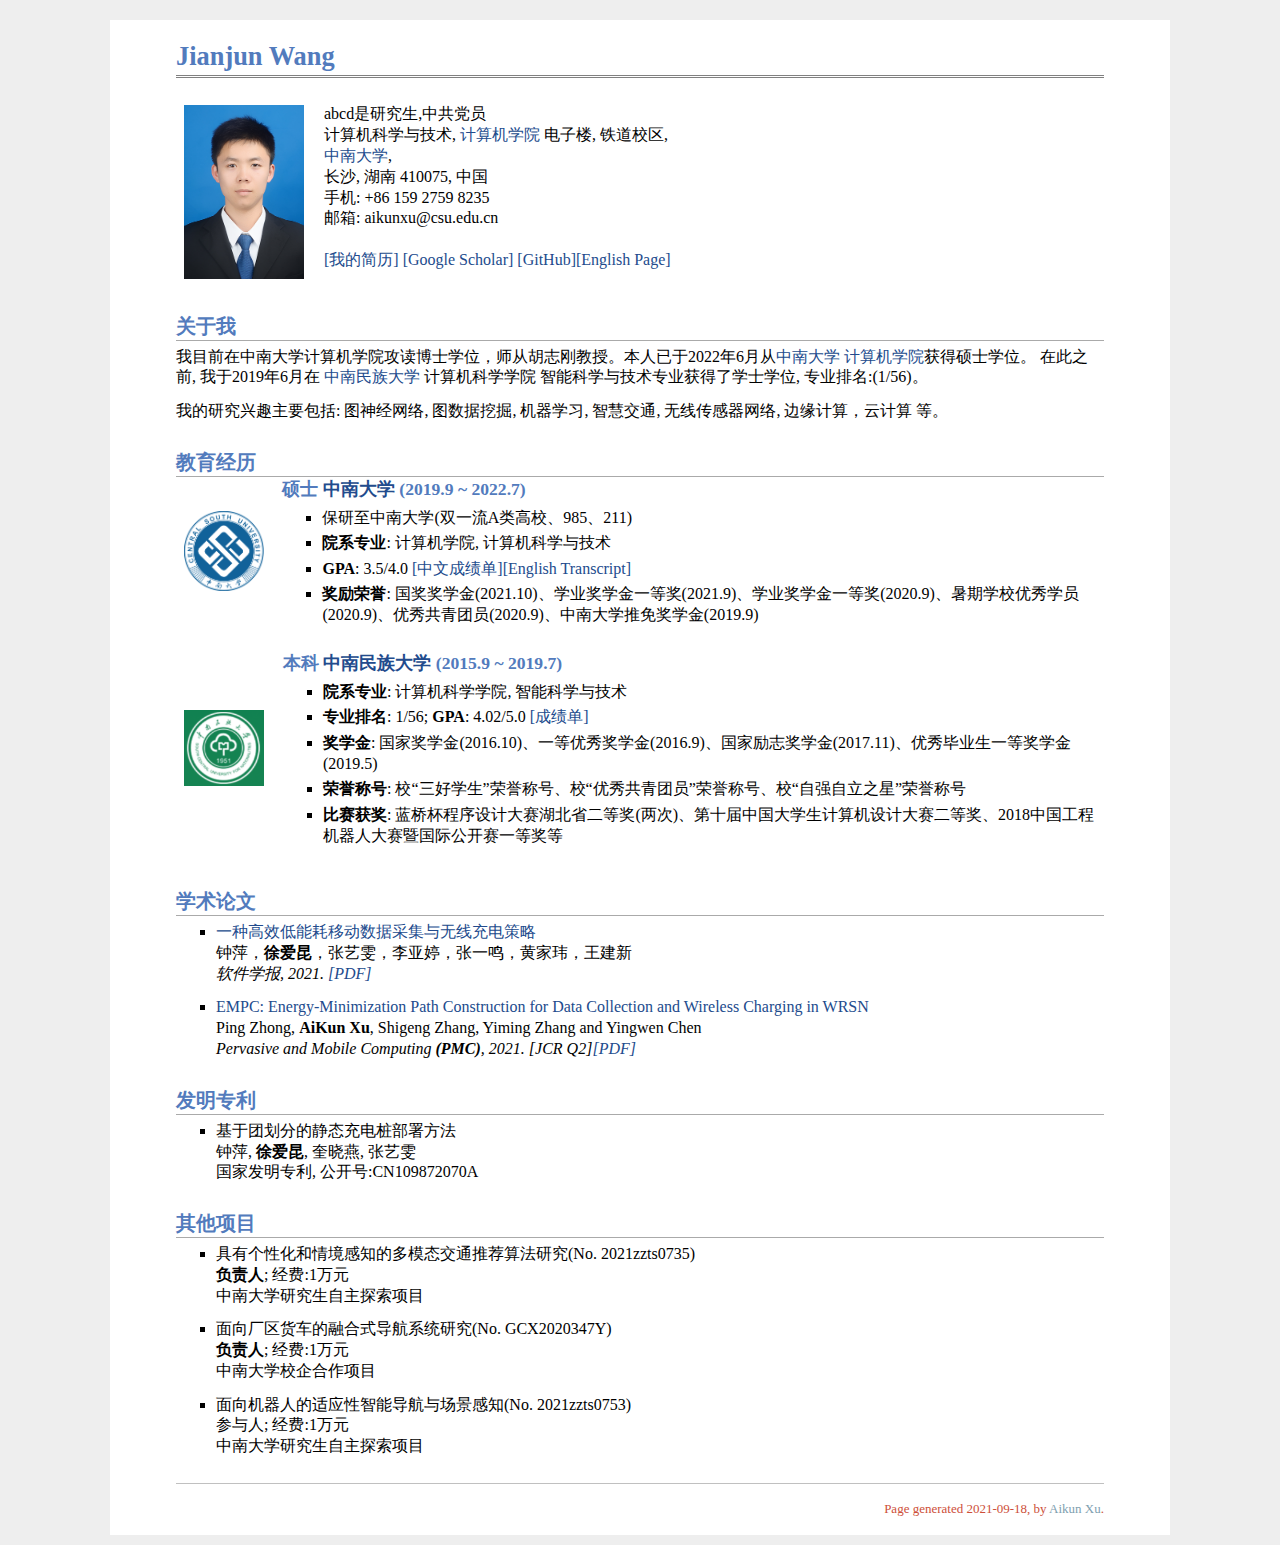
<file: index.html>
<!DOCTYPE html PUBLIC "-//W3C//DTD XHTML 1.1//EN"
  "http://www.w3.org/TR/xhtml11/DTD/xhtml11.dtd">
<html xmlns="http://www.w3.org/1999/xhtml" xml:lang="en">
<head>
  <meta name="generator" content="jemdoc, see http://jemdoc.jaboc.net/" />
  <meta http-equiv="Content-Type" content="text/html;charset=utf-8" />
  <link rel="stylesheet" href="jemdoc.css" type="text/css" />
  <title>Jianjun Wang</title>
</head>
  
<body>
  <div id="layout-content">
    <div id="toptitle">
      <h1>Jianjun Wang</h1>
    </div>
    <table class="imgtable">
      <tr>
        <td>
          <a href="https://csquqin.github.io/"><img src="picture/Aikun_Xu.jpg" alt="alt text" width="120px" /></a>&nbsp;
        </td>
        <td align="left">
          <p>
            abcd是研究生,中共党员<br />
            计算机科学与技术, <a href="https://cse.csu.edu.cn/">计算机学院</a> 电子楼, 铁道校区, <br />
            <a href="http://www.csu.edu.cn/">中南大学</a>, <br />
            长沙, 湖南 410075, 中国 <br />
            手机: +86 159 2759 8235  <br />
            邮箱: aikunxu@csu.edu.cn <br /><br />
            <a href="pdf/Aikun_Xu_CV.pdf">[我的简历]</a>
            <a href="https://scholar.google.com/citations?user=-dqI968AAAAJ&hl=zh-CN">[Google Scholar]</a> 
            <a href="https://github.com/xuaikun">[GitHub]<a href="EnHome.html">[English Page]</a>
          </p>
        </td>
      </tr>
    </table>
    <h2>关于我</h2>
    <p>我目前在中南大学计算机学院攻读博士学位，师从胡志刚教授。本人已于2022年6月从<a href="http://www.csu.edu.cn/">中南大学</a> <a href="https://cse.csu.edu.cn/">计算机学院</a>获得硕士学位。
在此之前, 我于2019年6月在 <a href="https://www.scuec.edu.cn/">中南民族大学</a> 计算机科学学院 智能科学与技术专业获得了学士学位, 专业排名:(1/56)。</p>
    <p>我的研究兴趣主要包括: 图神经网络, 图数据挖掘, 机器学习, 智慧交通, 无线传感器网络, 边缘计算，云计算 等。</p>
    <h2>教育经历</h2>
    <table class="imgtable">
      <tr>
        <td>
          <a href="https://www.csu.edu.cn/"><img src="picture/csu_logo.png" alt="中南大学" width="80px" /></a>&nbsp;
        </td>
        <td align="left">
          <h3>硕士 <a href="https://www.csu.edu.cn/">中南大学</a> (2019.9 ~ 2022.7)</h3>
          <ul>
            <li>
              <p>保研至中南大学(双一流A类高校、985、211)</p>
            </li>
            <li>
              <p>
                <b>院系专业</b>: 计算机学院, 计算机科学与技术
              </p>
            </li>
            <li>
              <p>
                <b>GPA</b>: 3.5/4.0  <a href="pdf/transcript_csu_ch.pdf">[中文成绩单]</a><a href="pdf/transcript_csu_en.pdf">[English Transcript]</a>
              </p>
            </li>
            <li>
              <p>
                <b>奖励荣誉</b>: 国奖奖学金(2021.10)、学业奖学金一等奖(2021.9)、学业奖学金一等奖(2020.9)、暑期学校优秀学员(2020.9)、优秀共青团员(2020.9)、中南大学推免奖学金(2019.9) <br />
              </p>
            </li>
          </ul>
        </td>
      </tr>
    </table>
    
    <table class="imgtable">
      <tr>
        <td>
          <a href="https://www.scuec.edu.cn/"><img src="picture/scuec.jpg" alt="中南民族大学" width="80px" /></a>&nbsp;
        </td>
        <td align="left">
          <h3>本科 <a href="https://www.scuec.edu.cn/">中南民族大学</a> (2015.9 ~ 2019.7)</h3>
          <ul>
            <li>
              <p>
                <b>院系专业</b>: 计算机科学学院, 智能科学与技术
              </p>
            </li>
            <li>
              <p>
                <b>专业排名</b>: 1/56; <b>GPA</b>: 4.02/5.0 <a href="pdf/transcript_scuec.jpg">[成绩单]</a>
              </p>
            </li>
            <li>
              <p>
                <b>奖学金</b>: 国家奖学金(2016.10)、一等优秀奖学金(2016.9)、国家励志奖学金(2017.11)、优秀毕业生一等奖学金(2019.5) <br />
              </p>
            </li>
            <li>
              <p>
                <b>荣誉称号</b>: 校“三好学生”荣誉称号、校“优秀共青团员”荣誉称号、校“自强自立之星”荣誉称号 <br />
              </p>
            </li>
            <li>
              <p>
                <b>比赛获奖</b>: 蓝桥杯程序设计大赛湖北省二等奖(两次)、第十届中国大学生计算机设计大赛二等奖、2018中国工程机器人大赛暨国际公开赛一等奖等
              </p>
            </li>
          </ul>
        </td>
      </tr>
    </table>
    
    <h2>学术论文</h2>
    <ul>
      <li>
        <p>
          <a href="http://jos.org.cn/jos/article/abstract/5975?st=search">一种高效低能耗移动数据采集与无线充电策略</a> <br />
          钟萍，<b>徐爱昆</b>，张艺雯，李亚婷，张一鸣，黄家玮，王建新 <br />
          <i>软件学报, 2021. <a href="pdf/JOS.pdf">[PDF]</a></i>
        </p>
      </li>
    </ul>
    <ul>
      <li>
        <p>
          <a href="https://www.sciencedirect.com/science/article/abs/pii/S1574119221000560">EMPC: Energy-Minimization Path Construction for Data Collection and Wireless Charging in WRSN</a> <br />
Ping Zhong, <b>AiKun Xu</b>, Shigeng Zhang, Yiming Zhang and Yingwen Chen <br />
          <i>Pervasive and Mobile Computing <b>(PMC)</b>, 2021. [JCR Q2]<a href="pdf/PMC.pdf">[PDF]</a></i>
        </p>
      </li>
    </ul>
   
    
    <h2>发明专利</h2>
    <ul>
      <li>
        <p>
          基于团划分的静态充电桩部署方法 <br />
          钟萍, <b>徐爱昆</b>, 奎晓燕, 张艺雯<br />
          国家发明专利, 公开号:CN109872070A
        </p>
      </li>
    </ul>
    
    <h2>其他项目</h2>
    <ul>
      <li>
        <p>具有个性化和情境感知的多模态交通推荐算法研究(No. 2021zzts0735) <br />
          <b>负责人</b>;  经费:1万元 <br />
          中南大学研究生自主探索项目 <br />
        </p>
      </li>
    </ul>
    <ul>
      <li>
        <p>
          面向厂区货车的融合式导航系统研究(No. GCX2020347Y) <br />
          <b>负责人</b>;  经费:1万元 <br />
          中南大学校企合作项目 <br />
        </p>
      </li>
    </ul>
    <ul>
      <li>
        <p>面向机器人的适应性智能导航与场景感知(No. 2021zzts0753) <br />
          参与人;  经费:1万元 <br />
          中南大学研究生自主探索项目 <br />
        </p>
      </li>
    </ul>
    <div id="footer">
      <div id="footer-text">
        <br>Page generated 2021-09-18, by <a href="https://xuaikun.github.io/">Aikun Xu</a>.
      </div>
    </div>
  </div>
  </body>
</html>
</file>
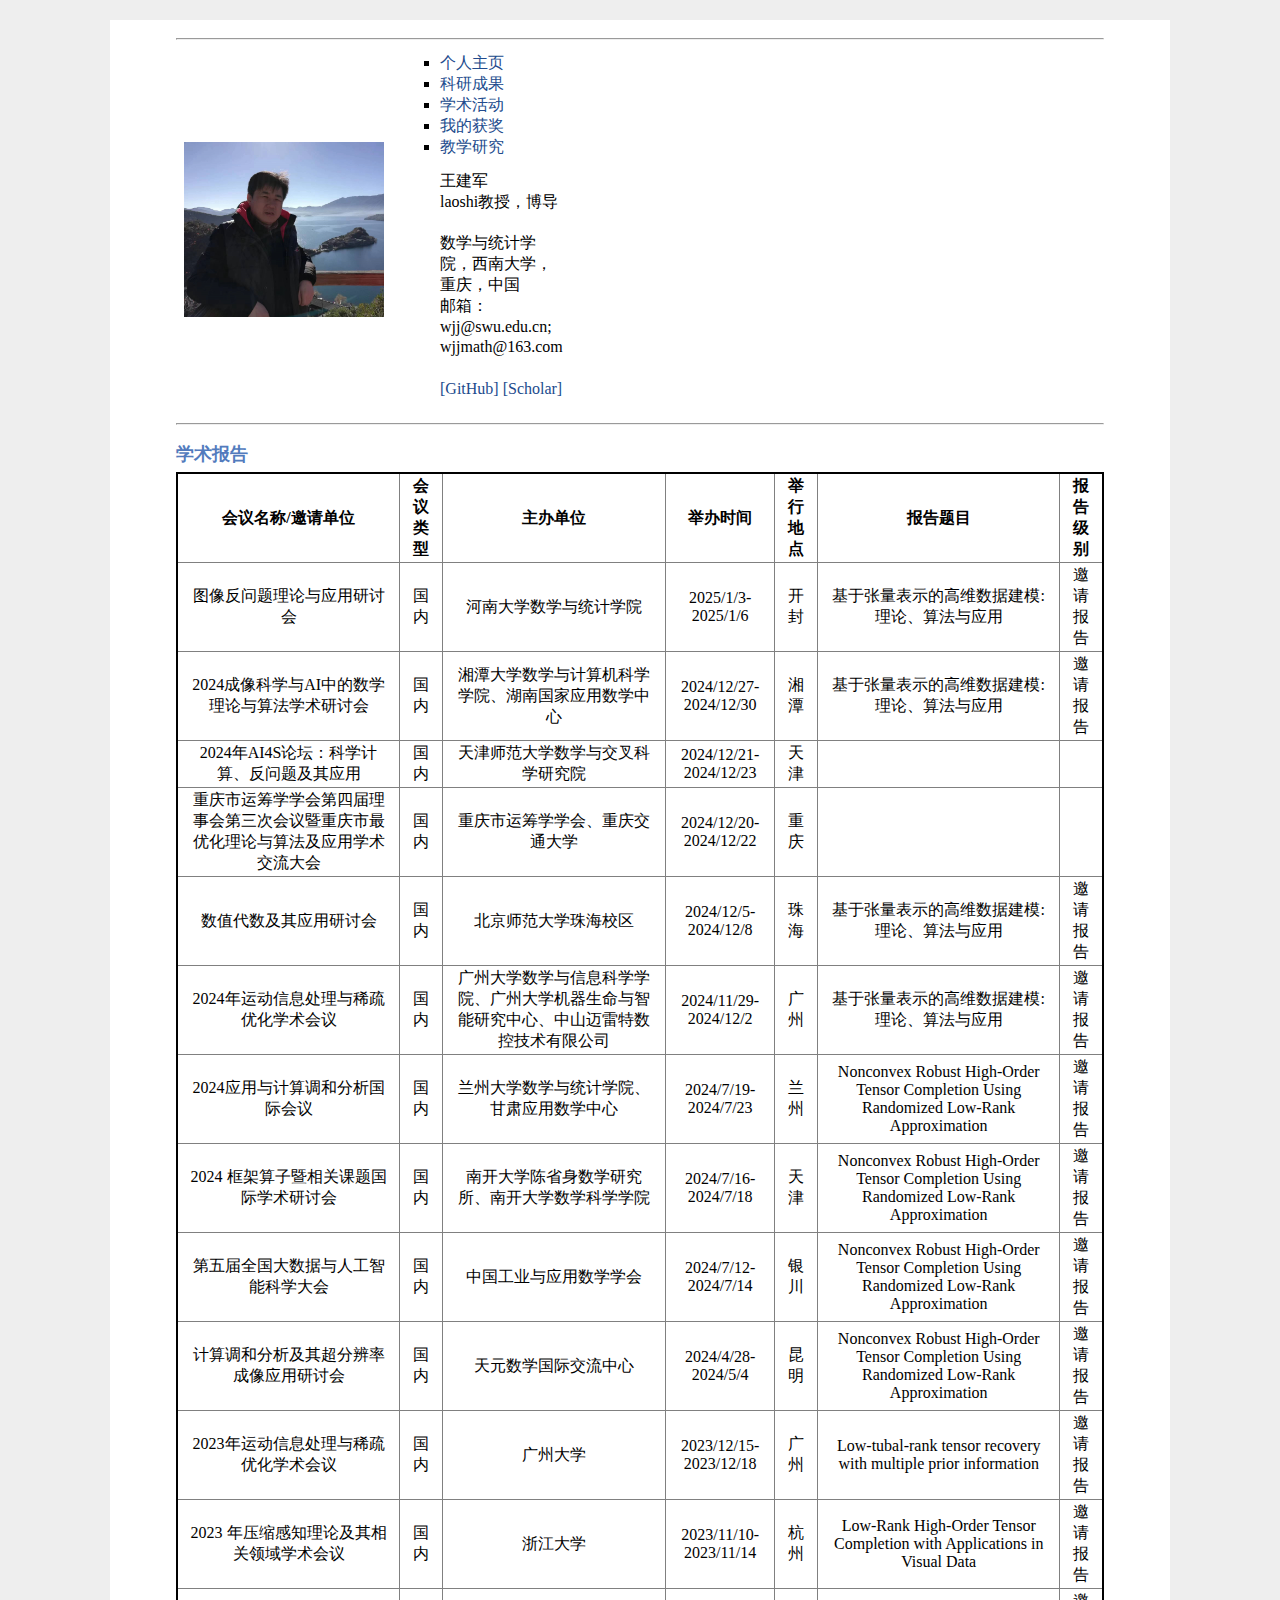
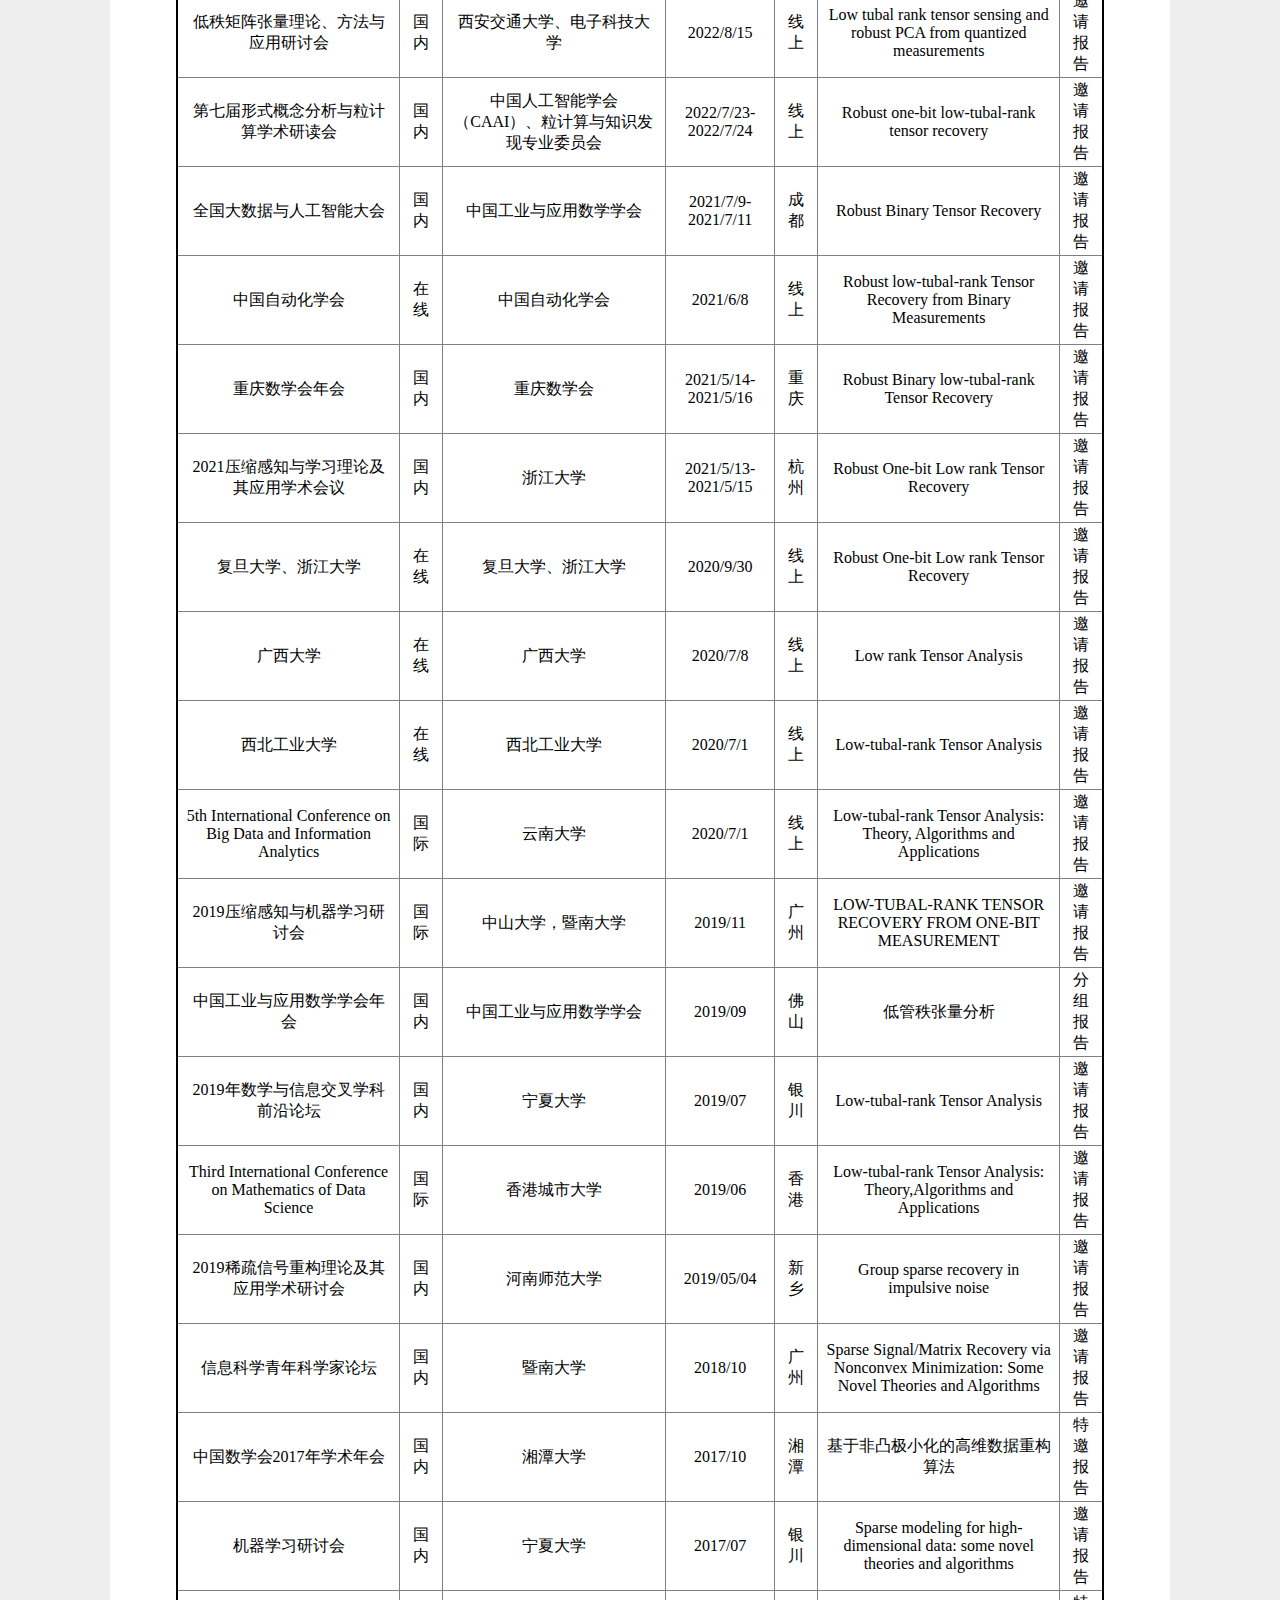
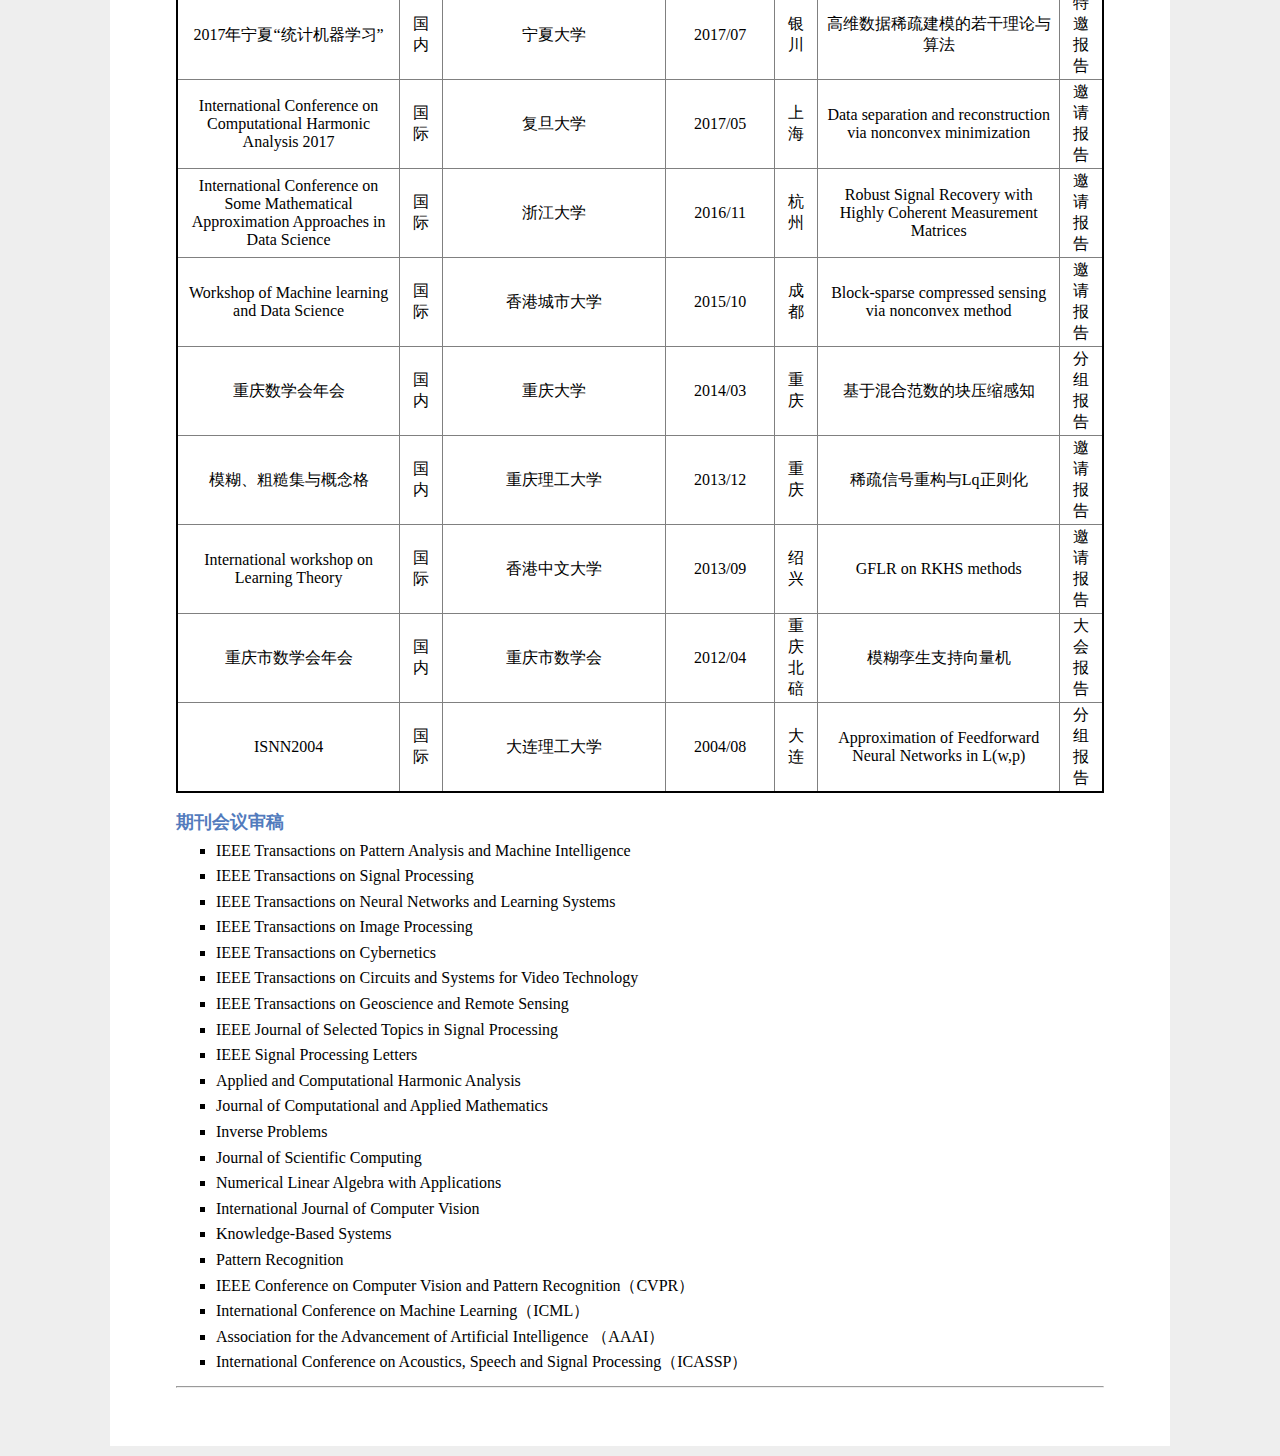
<file: academicactivities.html>
<!DOCTYPE html PUBLIC "-//W3C//DTD XHTML 1.1//EN"
  "http://www.w3.org/TR/xhtml11/DTD/xhtml11.dtd">
<html xmlns="http://www.w3.org/1999/xhtml" xml:lang="en">

	<head>
		<meta name="generator" content="jemdoc, see http://jemdoc.jaboc.net/" />
		<meta http-equiv="Content-Type" content="text/html;charset=utf-8" />
		<link rel="stylesheet" href="jemdoc.css" type="text/css" />
		<script src="js/include.js"></script>
		<title>王建军主页</title>
	</head>

	<body>
		<div id="layout-content">
			<include src="pageTitle.html"></include>
			<h3>学术报告</h3>
			<table>
				<tr>
					<td><b>会议名称/邀请单位</b></td>
					<td><b>会议类型</b></td>
					<td><b>主办单位</b></td>
					<td><b>举办时间</b></td>
					<td><b>举行地点</b></td>
					<td><b>报告题目</b></td>
					<td><b>报告级别</b></td>
				</tr>
				<tr>
					<td>图像反问题理论与应用研讨会</td>
					<td>国内</td>
					<td>河南大学数学与统计学院</td>
					<td>2025/1/3-2025/1/6</td>
					<td>开封</td>
					<td>基于张量表示的高维数据建模: 理论、算法与应用</td>
					<td>邀请报告</td>
				</tr>
				<tr>
					<td>2024成像科学与AI中的数学理论与算法学术研讨会</td>
					<td>国内</td>
					<td>湘潭大学数学与计算机科学学院、湖南国家应用数学中心</td>
					<td>2024/12/27-2024/12/30</td>
					<td>湘潭</td>
					<td>基于张量表示的高维数据建模: 理论、算法与应用 </td>
					<td>邀请报告</td>
				</tr>
				<tr>
					<td>2024年AI4S论坛：科学计算、反问题及其应用</td>
					<td>国内</td>
					<td>天津师范大学数学与交叉科学研究院</td>
					<td>2024/12/21-2024/12/23</td>
					<td>天津</td>
					<td></td>
					<td></td>
				</tr>
				<tr>
					<td>重庆市运筹学学会第四届理事会第三次会议暨重庆市最优化理论与算法及应用学术交流大会</td>
					<td>国内</td>
					<td>重庆市运筹学学会、重庆交通大学</td>
					<td>2024/12/20-2024/12/22</td>
					<td>重庆</td>
					<td></td>
					<td></td>
				</tr>
				<tr>
					<td>数值代数及其应用研讨会</td>
					<td>国内</td>
					<td>北京师范大学珠海校区</td>
					<td>2024/12/5-2024/12/8</td>
					<td>珠海</td>
					<td>基于张量表示的高维数据建模: 理论、算法与应用</td>
					<td>邀请报告</td>
				</tr>
				<tr>
					<td>2024年运动信息处理与稀疏优化学术会议</td>
					<td>国内</td>
					<td>广州大学数学与信息科学学院、广州大学机器生命与智能研究中心、中山迈雷特数控技术有限公司</td>
					<td>2024/11/29-2024/12/2</td>
					<td>广州</td>
					<td>基于张量表示的高维数据建模: 理论、算法与应用</td>
					<td>邀请报告</td>
				</tr>
				<tr>
					<td>2024应用与计算调和分析国际会议</td>
					<td>国内</td>
					<td>兰州大学数学与统计学院、甘肃应用数学中心</td>
					<td>2024/7/19-2024/7/23</td>
					<td>兰州</td>
					<td>Nonconvex Robust High-Order Tensor Completion Using Randomized Low-Rank Approximation</td>
					<td>邀请报告</td>
				</tr>
				<tr>
					<td>2024 框架算子暨相关课题国际学术研讨会</td>
					<td>国内</td>
					<td>南开大学陈省身数学研究所、南开大学数学科学学院</td>
					<td>2024/7/16-2024/7/18</td>
					<td>天津</td>
					<td>Nonconvex Robust High-Order Tensor Completion Using Randomized Low-Rank Approximation</td>
					<td>邀请报告</td>
				</tr>
				<tr>
					<td>第五届全国大数据与人工智能科学大会</td>
					<td>国内</td>
					<td>中国工业与应用数学学会</td>
					<td>2024/7/12-2024/7/14</td>
					<td>银川</td>
					<td>Nonconvex Robust High-Order Tensor Completion Using Randomized Low-Rank Approximation</td>
					<td>邀请报告</td>
				</tr>
				<tr>
					<td>计算调和分析及其超分辨率成像应用研讨会</td>
					<td>国内</td>
					<td>天元数学国际交流中心</td>
					<td>2024/4/28-2024/5/4</td>
					<td>昆明</td>
					<td>Nonconvex Robust High-Order Tensor Completion Using Randomized Low-Rank Approximation</td>
					<td>邀请报告</td>
				</tr>
				<tr>
					<td>2023年运动信息处理与稀疏优化学术会议</td>
					<td>国内</td>
					<td>广州大学</td>
					<td>2023/12/15-2023/12/18</td>
					<td>广州</td>
					<td>Low-tubal-rank tensor recovery with multiple prior information</td>
					<td>邀请报告</td>
				</tr>
				<tr>
					<td>2023 年压缩感知理论及其相关领域学术会议</td>
					<td>国内</td>
					<td>浙江大学</td>
					<td>2023/11/10-2023/11/14</td>
					<td>杭州</td>
					<td>Low-Rank High-Order Tensor Completion with Applications in Visual Data</td>
					<td>邀请报告</td>
				</tr>
				<tr>
					<td>低秩矩阵张量理论、方法与应用研讨会</td>
					<td>国内</td>
					<td>西安交通大学、电子科技大学</td>
					<td>2022/8/15</td>
					<td>线上</td>
					<td>Low tubal rank tensor sensing and robust PCA from quantized measurements</td>
					<td>邀请报告</td>
				</tr>
				<tr>
					<td>第七届形式概念分析与粒计算学术研读会</td>
					<td>国内</td>
					<td>中国人工智能学会（CAAI）、粒计算与知识发现专业委员会</td>
					<td>2022/7/23-2022/7/24</td>
					<td>线上</td>
					<td>Robust one-bit low-tubal-rank tensor recovery</td>
					<td>邀请报告</td>
				</tr>
				<tr>
					<td>全国大数据与人工智能大会</td>
					<td>国内</td>
					<td>中国工业与应用数学学会</td>
					<td>2021/7/9-2021/7/11</td>
					<td>成都</td>
					<td>Robust Binary Tensor Recovery </td>
					<td>邀请报告</td>
				</tr>
				<tr>
					<td>中国自动化学会</td>
					<td>在线</td>
					<td>中国自动化学会</td>
					<td>2021/6/8</td>
					<td>线上</td>
					<td>Robust low-tubal-rank Tensor Recovery from Binary Measurements</td>
					<td>邀请报告</td>
				</tr>

				<tr>
					<td>重庆数学会年会</td>
					<td>国内</td>
					<td>重庆数学会</td>
					<td>2021/5/14-2021/5/16</td>
					<td>重庆</td>
					<td>Robust Binary low-tubal-rank Tensor Recovery</td>
					<td>邀请报告</td>
				</tr>
				<tr>
					<td>2021压缩感知与学习理论及其应用学术会议</td>
					<td>国内</td>
					<td>浙江大学</td>
					<td>2021/5/13-2021/5/15</td>
					<td>杭州</td>
					<td>Robust One-bit Low rank Tensor Recovery</td>
					<td>邀请报告</td>
				</tr>

				<tr>
					<td>复旦大学、浙江大学</td>
					<td>在线</td>
					<td>复旦大学、浙江大学</td>
					<td>2020/9/30</td>
					<td>线上</td>
					<td>Robust One-bit Low rank Tensor Recovery</td>
					<td>邀请报告</td>
				</tr>

				<tr>
					<td>广西大学</td>
					<td>在线</td>
					<td>广西大学</td>
					<td>2020/7/8</td>
					<td>线上</td>
					<td>Low rank Tensor Analysis</td>
					<td>邀请报告</td>
				</tr>
				<tr>
					<td>西北工业大学</td>
					<td>在线</td>
					<td>西北工业大学</td>
					<td>2020/7/1</td>
					<td>线上</td>
					<td>Low-tubal-rank Tensor Analysis</td>
					<td>邀请报告</td>
				</tr>
				<tr>
					<td>5th International Conference on Big Data and Information Analytics</td>
					<td>国际</td>
					<td>云南大学</td>
					<td>2020/7/1</td>
					<td>线上</td>
					<td>Low-tubal-rank Tensor Analysis: Theory, Algorithms and Applications</td>
					<td>邀请报告</td>
				</tr>
				<tr>
					<td>2019压缩感知与机器学习研讨会</td>
					<td>国际</td>
					<td>中山大学，暨南大学</td>
					<td>2019/11</td>
					<td>广州</td>
					<td>LOW-TUBAL-RANK TENSOR RECOVERY FROM ONE-BIT MEASUREMENT</td>
					<td>邀请报告</td>
				</tr>
				<tr>
					<td>中国工业与应用数学学会年会</td>
					<td>国内</td>
					<td>中国工业与应用数学学会</td>
					<td>2019/09</td>
					<td>佛山</td>
					<td>低管秩张量分析</td>
					<td>分组报告</td>
				</tr>
				<tr>
					<td>2019年数学与信息交叉学科前沿论坛</td>
					<td>国内</td>
					<td>宁夏大学</td>
					<td>2019/07</td>
					<td>银川</td>
					<td>Low-tubal-rank Tensor Analysis</td>
					<td>邀请报告</td>
				</tr>
				<tr>
					<td>Third International Conference on Mathematics of Data Science</td>
					<td>国际</td>
					<td>香港城市大学</td>
					<td>2019/06</td>
					<td>香港</td>
					<td>Low-tubal-rank Tensor Analysis: Theory,Algorithms and Applications</td>
					<td>邀请报告</td>
				</tr>

				<tr>
					<td>2019稀疏信号重构理论及其应用学术研讨会</td>
					<td>国内</td>
					<td>河南师范大学</td>
					<td>2019/05/04</td>
					<td>新乡</td>
					<td>Group sparse recovery in impulsive noise</td>
					<td>邀请报告</td>
				</tr>
				<tr>
					<td>信息科学青年科学家论坛</td>
					<td>国内</td>
					<td>暨南大学</td>
					<td>2018/10</td>
					<td>广州</td>
					<td>Sparse Signal/Matrix Recovery via Nonconvex Minimization: Some Novel Theories and Algorithms</td>
					<td>邀请报告</td>
				</tr>

				<tr>
					<td>中国数学会2017年学术年会</td>
					<td>国内</td>
					<td>湘潭大学</td>
					<td>2017/10</td>
					<td>湘潭</td>
					<td>基于非凸极小化的高维数据重构算法</td>
					<td>特邀报告</td>
				</tr>
				<tr>
					<td>机器学习研讨会</td>
					<td>国内</td>
					<td>宁夏大学</td>
					<td>2017/07</td>
					<td>银川</td>
					<td>Sparse modeling for high-dimensional data: some novel theories and algorithms</td>
					<td>邀请报告</td>
				</tr>
				<tr>
					<td>2017年宁夏“统计机器学习”</td>
					<td>国内</td>
					<td>宁夏大学</td>
					<td>2017/07</td>
					<td>银川</td>
					<td>高维数据稀疏建模的若干理论与算法</td>
					<td>特邀报告</td>
					<tr>
						<td>International Conference on Computational Harmonic Analysis 2017</td>
						<td>国际</td>
						<td>复旦大学</td>
						<td>2017/05</td>
						<td>上海</td>
						<td>Data separation and reconstruction via nonconvex minimization</td>
						<td>邀请报告</td>
					</tr>
					<tr>
						<td>International Conference on Some Mathematical Approximation Approaches in Data Science </td>
						<td>国际</td>
						<td>浙江大学</td>
						<td>2016/11</td>
						<td>杭州</td>
						<td>Robust Signal Recovery with Highly Coherent Measurement Matrices</td>
						<td>邀请报告</td>
					</tr>
					<tr>
						<td>Workshop of Machine learning and Data Science</td>
						<td>国际</td>
						<td>香港城市大学</td>
						<td>2015/10</td>
						<td>成都</td>
						<td>Block-sparse compressed sensing via nonconvex method</td>
						<td>邀请报告</td>
					</tr>

					<tr>
						<td>重庆数学会年会</td>
						<td>国内</td>
						<td>重庆大学</td>
						<td>2014/03</td>
						<td>重庆</td>
						<td>基于混合范数的块压缩感知</td>
						<td>分组报告</td>
					</tr>
					<tr>
						<td>模糊、粗糙集与概念格</td>
						<td>国内</td>
						<td>重庆理工大学</td>
						<td>2013/12</td>
						<td>重庆</td>
						<td>稀疏信号重构与Lq正则化</td>
						<td>邀请报告</td>
					</tr>
					<tr>
						<td>International workshop on Learning Theory</td>
						<td>国际</td>
						<td>香港中文大学</td>
						<td>2013/09</td>
						<td>绍兴</td>
						<td>GFLR on RKHS methods</td>
						<td>邀请报告</td>
					</tr>

					<tr>
						<td>重庆市数学会年会</td>
						<td>国内</td>
						<td>重庆市数学会</td>
						<td>2012/04</td>
						<td>重庆北碚</td>
						<td>模糊孪生支持向量机</td>
						<td>大会报告</td>
					</tr>
				</tr>
				<tr>
					<td>ISNN2004</td>
					<td>国际</td>
					<td>大连理工大学</td>
					<td>2004/08</td>
					<td>大连</td>
					<td>Approximation of Feedforward Neural Networks in L(w,p)</td>
					<td>分组报告</td>
				</tr>
			</table>

			<h3>期刊会议审稿</h3>
			<ul>
				<li>
					<p>IEEE Transactions on Pattern Analysis and Machine Intelligence</p>
				</li>
				<li>
					<p>IEEE Transactions on Signal Processing</p>
				</li>
				<li>
					<p>IEEE Transactions on Neural Networks and Learning Systems</p>
				</li>
				<li>
					<p>IEEE Transactions on Image Processing</p>
				</li>
				<li>
					<p>IEEE Transactions on Cybernetics</p>
				</li>
				<li>
					<p>IEEE Transactions on Circuits and Systems for Video Technology</p>
				</li>
				<li>
					<p>IEEE Transactions on Geoscience and Remote Sensing</p>
				</li>
				<li>
					<p>IEEE Journal of Selected Topics in Signal Processing</p>
				</li>
				<li>
					<p>IEEE Signal Processing Letters</p>
				</li>
				<li>
					<p>Applied and Computational Harmonic Analysis</p>
				</li>
				<li>
					<p>Journal of Computational and Applied Mathematics</p>
				</li>
				<li>
					<p>Inverse Problems</p>
				</li>
				<li>
					<p>Journal of Scientific Computing</p>
				</li>
				<li>
					<p>Numerical Linear Algebra with Applications</p>
				</li>
				<li>
					<p>International Journal of Computer Vision</p>
				</li>
				<li>
					<p>Knowledge-Based Systems</p>
				</li>
				<li>
					<p>Pattern Recognition</p>
				</li>
				<li>
					<p>IEEE Conference on Computer Vision and Pattern Recognition（CVPR）</p>
				</li>
				<li>
					<p> International Conference on Machine Learning（ICML）</p>
				</li>
				<li>
					<p>Association for the Advancement of Artificial Intelligence （AAAI）</p>
				</li>
				<li>
					<p>International Conference on Acoustics, Speech and Signal Processing（ICASSP）</p>
				</li>
			</ul>

			<!--<h3>代表合作人物</h3>
			<p>徐宗本院士 等</p>-->

			<!--<h3>学术合作</h3>
			<table>
				<tr>
					<td><b>项目名称</b></td>
					<td><b>合作单位</b></td>
					<td><b>合作者</b></td>
					<td><b>合作类型</b></td>
					<td><b>经费来源</b></td>
					<td><b>开始时间</b></td>
					<td><b>结束时间</b></td>
					<td><b>合作成果</b></td>
				</tr>
				<tr>
					<td>网络上的流行病动力系统研究</td>
					<td>西安交通大学</td>
					<td>肖燕妮</td>
					<td>学术合作</td>
					<td>国家自然科学基金委</td>
					<td>2008/01</td>
					<td>2010/12</td>
					<td>学术论文</td>
				</tr>
				<tr>
					<td>基于视觉认知的非结构化信息处理理论与关键技术</td>
					<td>西安交通大学</td>
					<td>徐宗本</td>
					<td>学术合作</td>
					<td>科技部</td>
					<td>2008/01</td>
					<td>2010/03</td>
					<td>学术论文</td>
				</tr>
				<tr>
					<td>直觉模糊近似空间和形式背景中的知识获取研究</td>
					<td>重庆理工大学</td>
					<td>徐伟华</td>
					<td>学术合作</td>
					<td>国家科学基金委</td>
					<td>2012/01</td>
					<td>2014/12</td>
					<td>学术论文</td>
				</tr>
				<tr>
					<td>非线性算子方程的变号解及其应用</td>
					<td>陕西师范大学</td>
					<td>韩国栋</td>
					<td>学术合作</td>
					<td>国家自然科学基金委</td>
					<td>2008/01</td>
					<td>2008/12</td>
					<td>学术论文</td>
				</tr>
				<tr>
					<td>关于神经网络、支持向量机逼近能力及其应用研究</td>
					<td>国立台北大学</td>
					<td>杨栈云</td>
					<td>学术合作</td>
					<td>双方项目</td>
					<td>2007/09</td>
					<td>2013/12</td>
					<td>学术论文</td>
				</tr>
			</table>-->

			<hr/>
		</div>
	</body>

</html>
</file>
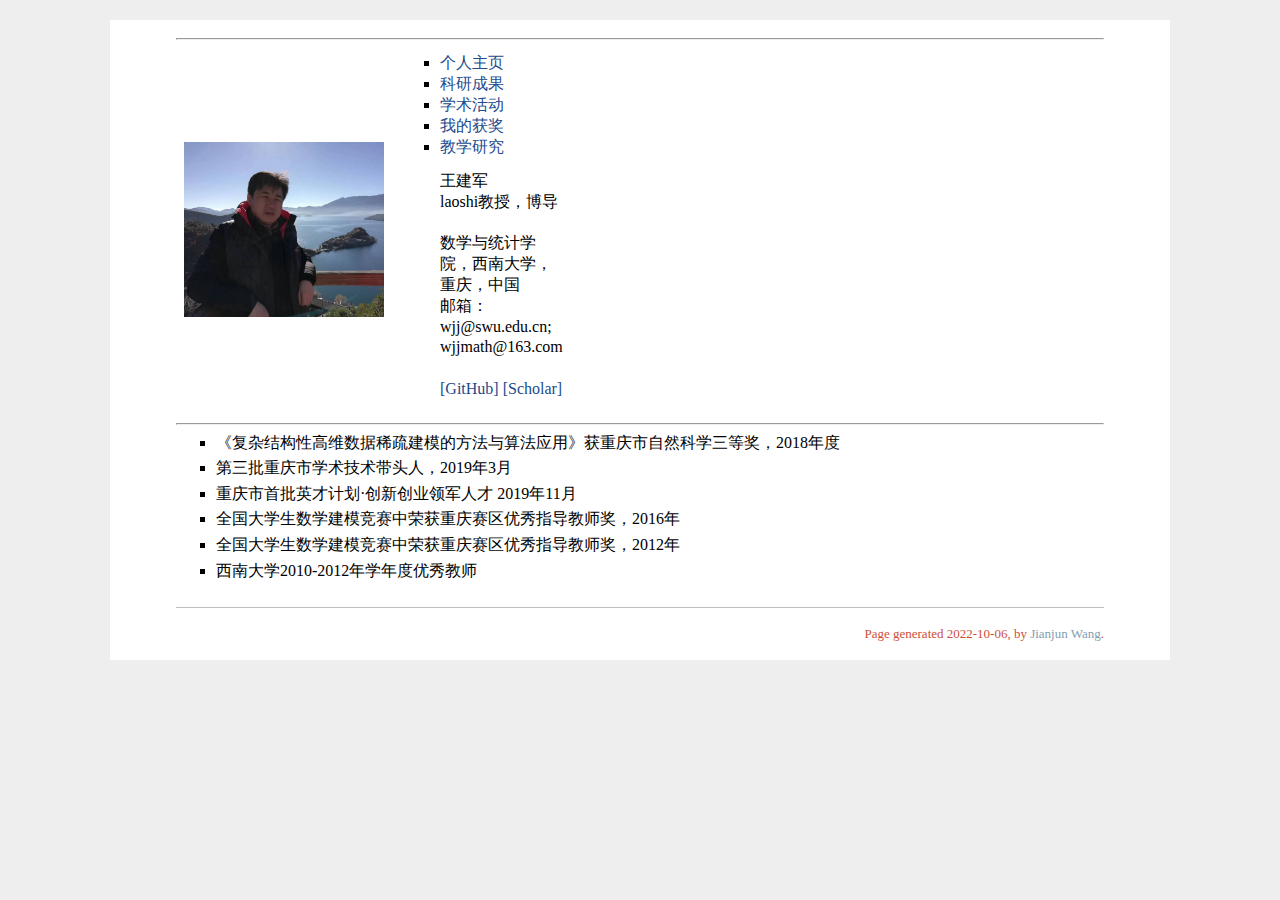
<file: awards.html>
<!DOCTYPE html PUBLIC "-//W3C//DTD XHTML 1.1//EN"
  "http://www.w3.org/TR/xhtml11/DTD/xhtml11.dtd">
<html xmlns="http://www.w3.org/1999/xhtml" xml:lang="en">
<head>
  <meta name="generator" content="jemdoc, see http://jemdoc.jaboc.net/" />
  <meta http-equiv="Content-Type" content="text/html;charset=utf-8" />
  <link rel="stylesheet" href="jemdoc.css" type="text/css" />
  <script src="js/include.js"></script>
  <title>Jianjun Wang</title>
</head>
  
<body>
  <div id="layout-content">
 		<include src="pageTitle.html"></include>
    <ul>
      <li>
        <p>《复杂结构性高维数据稀疏建模的方法与算法应用》获重庆市自然科学三等奖，2018年度</p>
      </li>
      <li>
        <p>第三批重庆市学术技术带头人，2019年3月</p>
      </li>
      <li>
        <p>重庆市首批英才计划·创新创业领军人才 2019年11月</p>
      </li>
      <li>
        <p>全国大学生数学建模竞赛中荣获重庆赛区优秀指导教师奖，2016年</p>
      </li>
      <li>
        <p>全国大学生数学建模竞赛中荣获重庆赛区优秀指导教师奖，2012年</p>
      </li>
      <li>
        <p>西南大学2010-2012年学年度优秀教师</p>
      </li>
    </ul>


    <div id="footer">
      <div id="footer-text">
        <br>Page generated 2022-10-06, by <a href="https://wjjmath.github.io/">Jianjun Wang</a>.
      </div>
    </div>
  </div>
  </body>
</html>
</file>
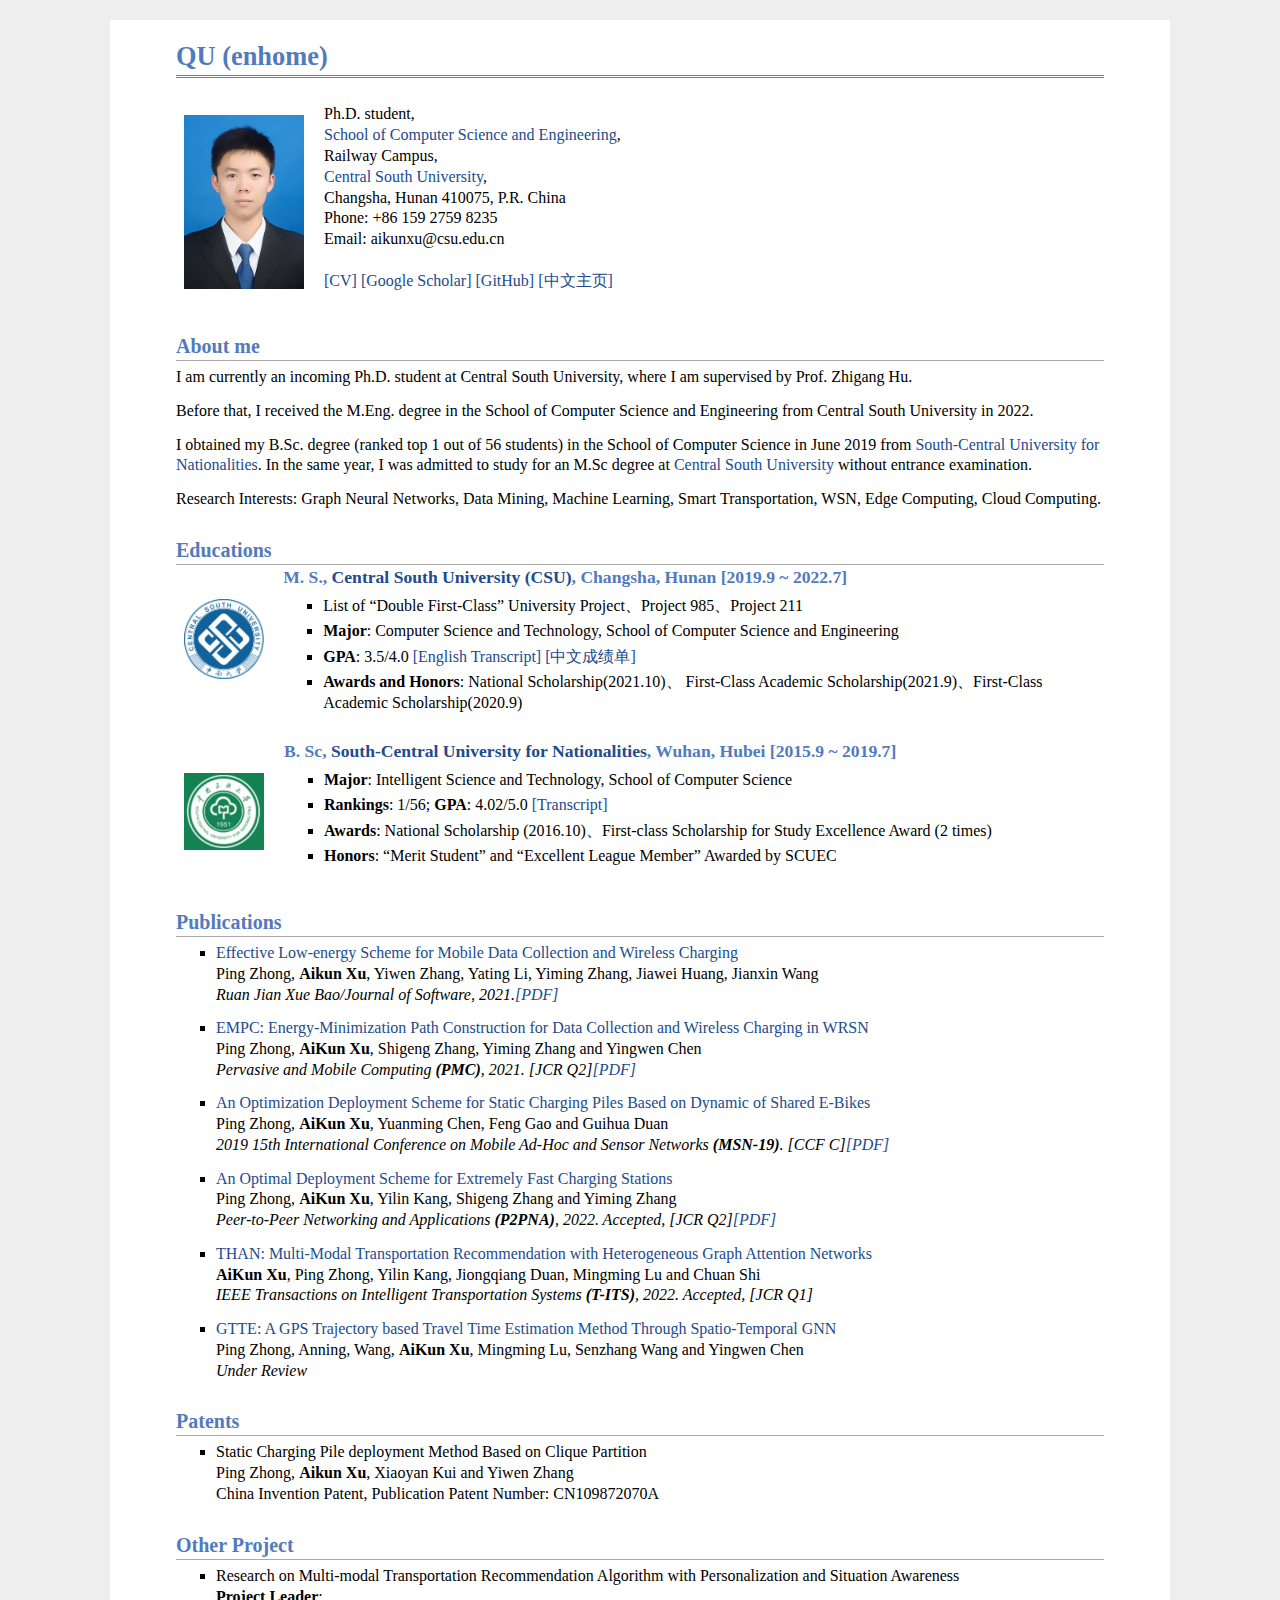
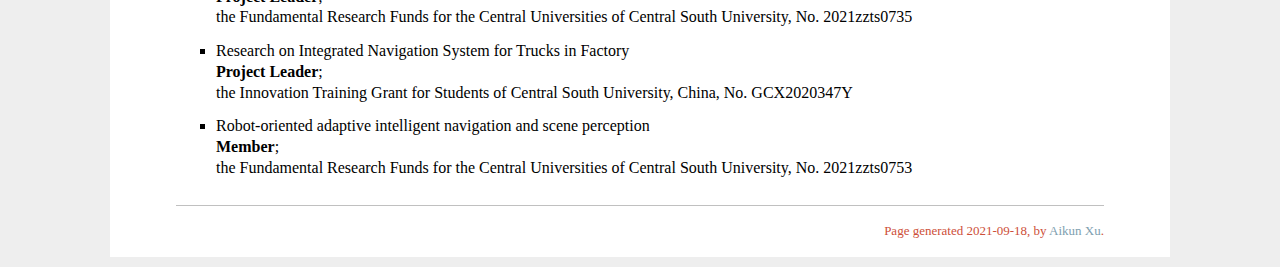
<file: EnHome.html>
<!DOCTYPE html PUBLIC "-//W3C//DTD XHTML 1.1//EN"
  "http://www.w3.org/TR/xhtml11/DTD/xhtml11.dtd">
<html xmlns="http://www.w3.org/1999/xhtml" xml:lang="en">
<head>
<meta name="generator" content="jemdoc, see http://jemdoc.jaboc.net/" />
<meta http-equiv="Content-Type" content="text/html;charset=utf-8" />
<link rel="stylesheet" href="jemdoc.css" type="text/css" />
<title>QU (enhome)</title>
</head>
<body>
<div id="layout-content">
<div id="toptitle">
  <h1>QU (enhome)</h1>
</div>
<table class="imgtable">
  <tr>
    <td>
      <a href="https://csquqin.github.io/"><img src="picture/Aikun_Xu.jpg" alt="alt text" width="120px" /></a>&nbsp;</td>
    <td align="left"><p>Ph.D. student,<br />
      <a href="https://cse.csu.edu.cn/">School of Computer Science and Engineering</a>, <br />
      Railway Campus, <br />
      <a href="http://www.csu.edu.cn/">Central South University</a>, <br />
      Changsha, Hunan 410075, P.R. China <br /> 
      Phone: +86 159 2759 8235 <br />
      Email: aikunxu@csu.edu.cn <br />
      <br />
      <a href="pdf/Aikun_Xu_CV.pdf">[CV]</a> 
      <a href="https://scholar.google.com/citations?user=-dqI968AAAAJ&hl=zh-CN">[Google Scholar]</a> 
      <a href="https://github.com/xuaikun">[GitHub]</a> 
      <a href="index.html">[中文主页]</a>
      </p>
    </td>
  </tr>
</table>
  
<h2>About me</h2>
  
<p>I am currently an incoming Ph.D. student at Central South University, where I am supervised by Prof. Zhigang Hu. </p>
<p>Before that, I received the M.Eng. degree in the School of Computer Science and Engineering from Central South University in 2022.<br /></p>
<p>I obtained my B.Sc. degree (ranked top 1 out of 56 students) in the School of Computer Science in June 2019 from
<a href="http://www.scuec.edu.cn">South-Central University for Nationalities</a>.
In the same year, I was admitted to study for an M.Sc degree at <a href="http://www.csu.edu.cn/">Central South University</a> without entrance examination.</p>
<p>Research Interests: Graph Neural Networks, Data Mining, Machine Learning, Smart Transportation, WSN, Edge Computing, Cloud Computing.</p>
<h2>Educations</h2>
<table class="imgtable"><tr><td>
<a href="https://www.csu.edu.cn/"><img src="picture/csu_logo.png" alt="中南大学" width="80px" /></a>&nbsp;</td>
<td align="left"><h3>M. S., <a href="https://www.csu.edu.cn/">Central South University (CSU)</a>, Changsha, Hunan [2019.9 ~ 2022.7]</h3>
<ul>
<li><p>List of “Double First-Class” University Project、Project 985、Project 211</p>
</li>
<li><p><b>Major</b>: Computer Science and Technology, School of Computer Science and Engineering</p>
</li>
<li><p><b>GPA</b>: 3.5/4.0 <a href="pdf/transcript_csu_en.pdf">[English Transcript]</a> <a href="pdf/transcript_csu_ch.pdf">[中文成绩单]</a></p>
</li>
<li><p><b>Awards and Honors</b>: National Scholarship(2021.10)、 First-Class Academic Scholarship(2021.9)、First-Class Academic Scholarship(2020.9) <br /></p>
</li>
</ul>
</td></tr></table>
<table class="imgtable"><tr><td>
<a href="https://www.scuec.edu.cn/"><img src="picture/scuec.jpg" alt="中南民族大学大学" width="80px" /></a>&nbsp;</td>
<td align="left"><h3>B. Sc, <a href="https://www.scuec.edu.cn/">South-Central University for Nationalities</a>, Wuhan, Hubei [2015.9 ~ 2019.7]</h3>
<ul>
<li><p><b>Major</b>: Intelligent Science and Technology, School of Computer Science</p>
</li>
<li><p><b>Rankings</b>: 1/56; <b>GPA</b>: 4.02/5.0 <a href="pdf/transcript_scuec.jpg">[Transcript]</a></p>
</li>
<li><p><b>Awards</b>: National Scholarship (2016.10)、First-class Scholarship for Study Excellence Award (2 times) <br /></p>
</li>
<li><p><b>Honors</b>: “Merit Student” and “Excellent League Member” Awarded by SCUEC <br /></p>
</li>
</ul>
</td></tr></table>
<h2>Publications</h2>
 <ul>
<li><p><a href="http://jos.org.cn/jos/article/abstract/5975?st=search">Effective Low-energy Scheme for Mobile Data Collection and Wireless Charging
</a> <br />
Ping Zhong, <b>Aikun Xu</b>, Yiwen Zhang, Yating Li, Yiming Zhang, Jiawei Huang, Jianxin Wang <br />
<i>Ruan Jian Xue Bao/Journal of Software, 2021.<a href="pdf/JOS.pdf">[PDF]</a></i></p>
</li>
</ul>
<ul>
<li><p><a href="https://www.sciencedirect.com/science/article/abs/pii/S1574119221000560">EMPC: Energy-Minimization Path Construction for Data Collection and Wireless Charging in WRSN</a> <br />
Ping Zhong, <b>AiKun Xu</b>, Shigeng Zhang, Yiming Zhang and Yingwen Chen <br />
<i>Pervasive and Mobile Computing <b>(PMC)</b>, 2021. [JCR Q2]<a href="pdf/PMC.pdf">[PDF]</a></i></p>
</li>
</ul>
<!--
<ul>
<li><p><a href="https://onlinelibrary.wiley.com/doi/abs/10.1002/dac.4919">An Efficient on‐Demand Charging Scheduling Scheme for Mobile Charging Vehicle</a> <br />
Ping Zhong, <b>AiKun Xu</b>, Jianliang Gao, Yiming Zhang and Yingwen Chen <br />
<i>International Journal of Communication Systems <b>(IJCS)</b>, 2021. [JCR Q3]<a href="pdf/IJCS.pdf">[PDF]</a></i></p>
</li>
</ul>
<ul>
<li><p><a href="https://www.inderscienceonline.com/doi/abs/10.1504/IJSNET.2021.118489">A Prediction Model of Death Probability for Guiding Wireless Recharging in Sensor Networks</a> <br />
Ping Zhong, <b>AiKun Xu</b>, Shu Lin and Xiaoyan Kui <br />
<i>International Journal of Sensor Networks <b>(IJSNET)</b>, 2021. [JCR Q4]<a href="pdf/5.IJSNet.pdf">[PDF]</a></i></p>
</li>
</ul>
-->
<ul>
<li><p><a href="https://ieeexplore.ieee.org/abstract/document/9066134">An Optimization Deployment Scheme for Static Charging Piles Based on Dynamic of Shared E-Bikes</a> <br />
Ping Zhong, <b>AiKun Xu</b>, Yuanming Chen, Feng Gao and Guihua Duan <br />
<i>2019 15th International Conference on Mobile Ad-Hoc and Sensor Networks <b>(MSN-19)</b>. [CCF C]<a href="pdf/MSN19.pdf">[PDF]</a></i></p>
</li>
</ul>
<ul>
<li><p><a href="https://www.editorialmanager.com/ppna/default1.aspx">An Optimal Deployment Scheme for Extremely Fast Charging Stations</a> <br />
Ping Zhong, <b>AiKun Xu</b>, Yilin Kang, Shigeng Zhang and Yiming Zhang<br />
<i>Peer-to-Peer Networking and Applications <b>(P2PNA)</b>, 2022. Accepted, [JCR Q2]<a href="pdf/MDDC.pdf">[PDF]</a></i></p>
</li>
</ul>
<ul>
<li><p><a href="https://ieee-itss.org/pub/t-its">THAN: Multi-Modal Transportation Recommendation with Heterogeneous Graph Attention Networks</a> <br />
<b>AiKun Xu</b>, Ping Zhong, Yilin Kang, Jiongqiang Duan, Mingming Lu and Chuan Shi <br />
<i>IEEE Transactions on Intelligent Transportation Systems <b>(T-ITS)</b>, 2022. Accepted, [JCR Q1]</i></p>
</li>
</ul>
<ul>
<li><p><a href="https://www.cikm2022.org/">GTTE: A GPS Trajectory based Travel Time Estimation Method Through Spatio-Temporal GNN</a> <br />
Ping Zhong, Anning, Wang, <b>AiKun Xu</b>, Mingming Lu, Senzhang Wang and Yingwen Chen <br />
<i>Under Review</i></p>
</li>
</ul>
<h2>Patents</h2>
<ul>
<li><p>Static Charging Pile deployment Method Based on Clique Partition <br />
Ping Zhong, <b>Aikun Xu</b>, Xiaoyan Kui and Yiwen Zhang <br />
China Invention Patent, Publication Patent Number: CN109872070A</p>
</li>
</ul>
<h2>Other Project</h2>
<ul>
<li><p>Research on Multi-modal Transportation Recommendation Algorithm with Personalization and Situation Awareness <br />
<b>Project Leader</b>; <br />
the Fundamental Research Funds for the Central Universities of Central South University, No. 2021zzts0735 <br /></p>
</li>
</ul>
<ul>
<li><p>Research on Integrated Navigation System for Trucks in Factory <br />
<b>Project Leader</b>; <br />
the Innovation Training Grant for Students of Central South University, China, No. GCX2020347Y <br /></p>
</li>
</ul>
<ul>
<li><p>Robot-oriented adaptive intelligent navigation and scene perception <br />
<b>Member</b>; <br />
the Fundamental Research Funds for the Central Universities of Central South University, No. 2021zzts0753 <br /></p>
</li>
</ul>
<div id="footer">
<div id="footer-text">
<br>Page generated 2021-09-18, by <a href="https://xuaikun.github.io/">Aikun Xu</a>.
</div>
</div>
</div>
</body>
</html>
</file>
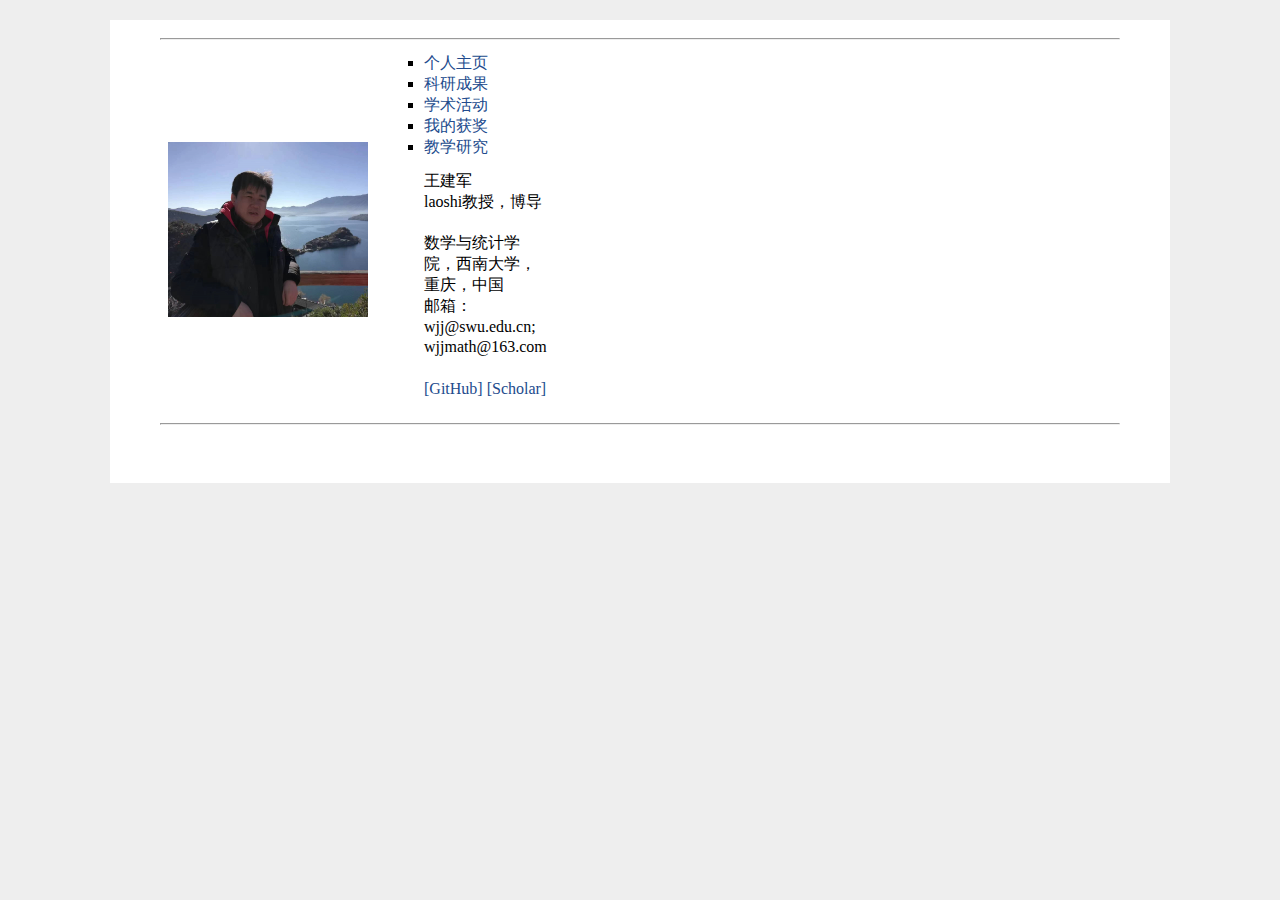
<file: pageTitle.html>
<!DOCTYPE html>
<html>
	<head>
		<meta name="generator" content="jemdoc, see http://jemdoc.jaboc.net/" />
		<meta http-equiv="Content-Type" content="text/html;charset=utf-8" />
		<link rel="stylesheet" href="jemdoc.css" type="text/css" />
		
		<hr />
		<table class="imgtable" width="200px">
			<tr>
				<td>
					<a href="https://wjjmath.github.io/"><img src="picture/WJJ.jpg" alt="alt text" width="200px" /></a>
				</td>
				<td align="left">
					<div class="nav">
						<ul>
							<li>
								<a href="index.html">个人主页</a>
							</li>
							<li>
								<a href="researchachievement.html">科研成果</a>
							</li>
							<li>
								<a href="academicactivities.html">学术活动</a>
							</li>
							<li>
								<a href="awards.html">我的获奖</a>
							</li>
							<li>
								<a href="teachingresearch.html">教学研究</a>
							</li>
						</ul>
					</div>
					<p style="margin-left: 40px;">
						王建军 <br /> laoshi教授，博导 <br /><br /> 
						数学与统计学院，西南大学，重庆，中国 <br /> 
						邮箱：wjj@swu.edu.cn; wjjmath@163.com <br /><br />

						<a href="https://github.com/wjjmath">[GitHub]
							<a href="#">[Scholar]</a>
					</p>
				</td>
			</tr>
		</table>
		<hr />
		
	</head>

	<body>
	</body>
</html>
</file>
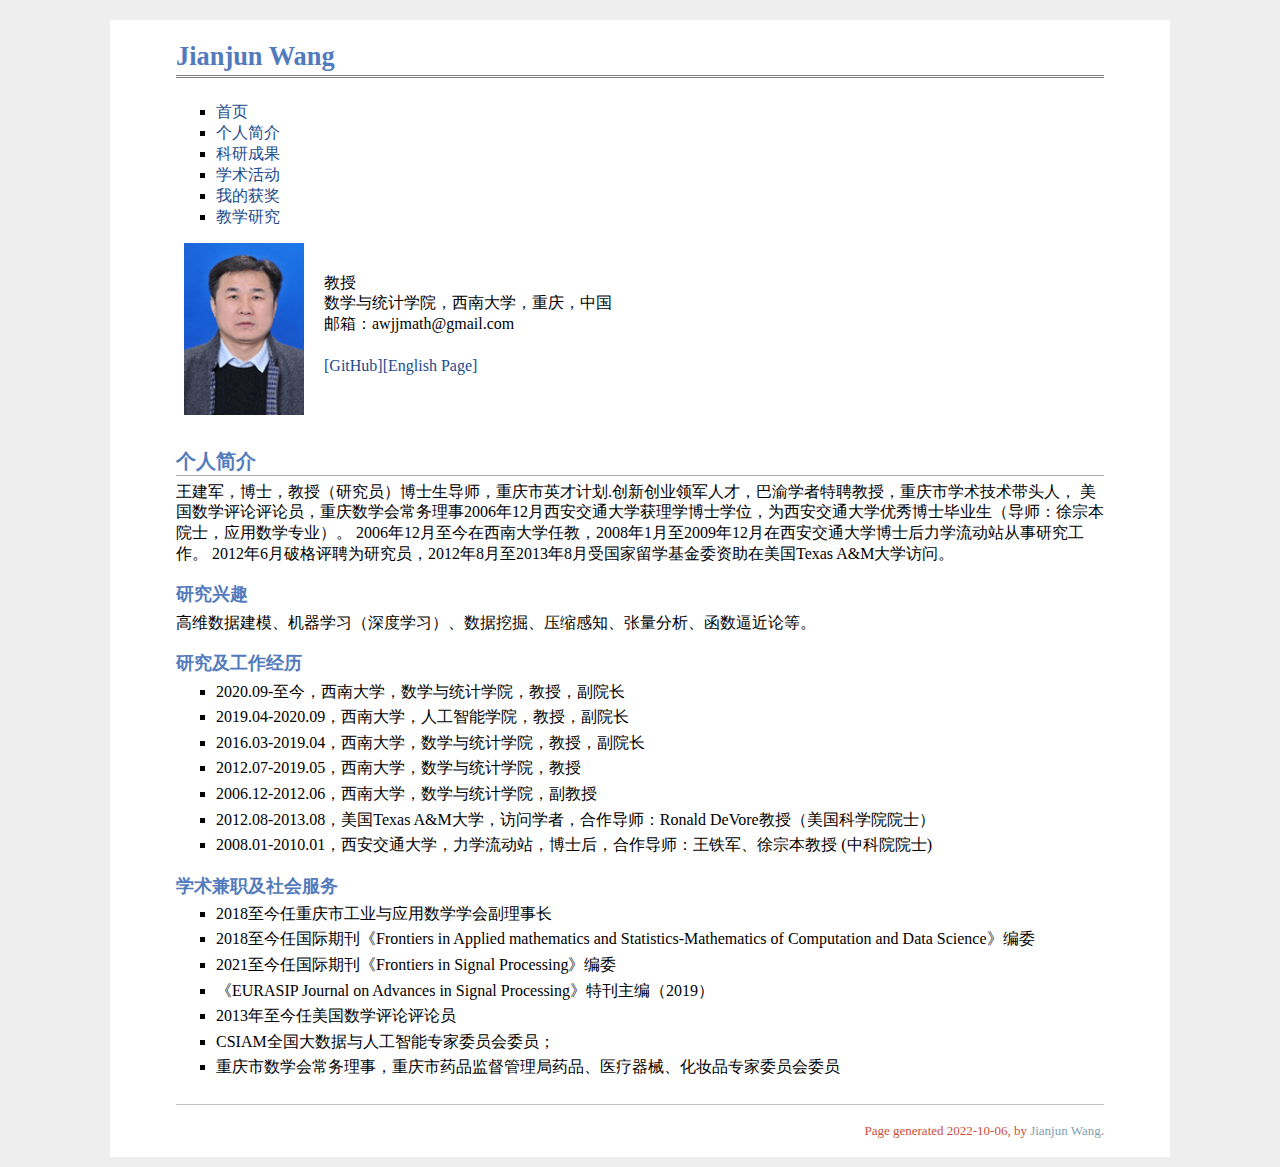
<file: personalprofile.html>
<!DOCTYPE html PUBLIC "-//W3C//DTD XHTML 1.1//EN"
  "http://www.w3.org/TR/xhtml11/DTD/xhtml11.dtd">
<html xmlns="http://www.w3.org/1999/xhtml" xml:lang="en">
<head>
  <meta name="generator" content="jemdoc, see http://jemdoc.jaboc.net/" />
  <meta http-equiv="Content-Type" content="text/html;charset=utf-8" />
  <link rel="stylesheet" href="jemdoc.css" type="text/css" />
  <title>Jianjun Wang</title>
</head>
  
<body>
  <div id="layout-content">
    <div id="toptitle">
      <h1>Jianjun Wang</h1>
    </div>

  

    <div class="nav">
      <ul>
        <li><a href="index.html">首页</a></li>
        <li><a href="personalprofile.html">个人简介</a>
        </li>
        <li><a href="researchachievement.html">科研成果</a>
        </li>
        <li><a href="academicactivities.html">学术活动</a>
        </li>
        <li><a href="awards.html">我的获奖</a>
        </li>
        <li><a href="teachingresearch.html">教学研究</a>
        </li>
       </ul>
    </div>



    <table class="imgtable">
      <tr>
        <td>
          <a href="https://wjjmath.github.io/"><img src="picture/wjj.png" alt="alt text" width="120px" /></a>&nbsp;
        </td>
        <td align="left">
          <p>
            教授 <br />
            数学与统计学院，西南大学，重庆，中国 <br />
            邮箱：awjjmath@gmail.com <br /><br />

            <a href="https://github.com/wjjmath">[GitHub]<a href="EnHome.html">[English Page]</a>
          </p>
        </td>
      </tr>
    </table>

    <h2 id="personalprofile">个人简介</h2>
    <p>王建军，博士，教授（研究员）博士生导师，重庆市英才计划.创新创业领军人才，巴渝学者特聘教授，重庆市学术技术带头人，
      美国数学评论评论员，重庆数学会常务理事2006年12月西安交通大学获理学博士学位，为西安交通大学优秀博士毕业生（导师：徐宗本院士，应用数学专业）。
      2006年12月至今在西南大学任教，2008年1月至2009年12月在西安交通大学博士后力学流动站从事研究工作。
      2012年6月破格评聘为研究员，2012年8月至2013年8月受国家留学基金委资助在美国Texas A&M大学访问。</p>    
    
    <h3>研究兴趣</h3>
    <p>高维数据建模、机器学习（深度学习）、数据挖掘、压缩感知、张量分析、函数逼近论等。</p>
    
    <h3>研究及工作经历</h3>
    <ul>
      <li>
        <p>2020.09-至今，西南大学，数学与统计学院，教授，副院长</p>
      </li>
      <li>
        <p>2019.04-2020.09，西南大学，人工智能学院，教授，副院长</p>
      </li>
      <li>
        <p>2016.03-2019.04，西南大学，数学与统计学院，教授，副院长</p>
      </li>
      <li>
        <p>2012.07-2019.05，西南大学，数学与统计学院，教授</p>
      </li>
      <li>
        <p>2006.12-2012.06，西南大学，数学与统计学院，副教授</p>
      </li>
      <li>
        <p>2012.08-2013.08，美国Texas A&M大学，访问学者，合作导师：Ronald DeVore教授（美国科学院院士）</p>
      </li>
      <li>
        <p>2008.01-2010.01，西安交通大学，力学流动站，博士后，合作导师：王铁军、徐宗本教授 (中科院院士)</p>
      </li>
    </ul>
    
    <h3>学术兼职及社会服务</h3>
    <ul>
      <li>
        <p>2018至今任重庆市工业与应用数学学会副理事长</p>
      </li>
      <li>
        <p>2018至今任国际期刊《Frontiers in Applied mathematics and Statistics-Mathematics of Computation and Data Science》编委</p>
      </li>
      <li>
        <p>2021至今任国际期刊《Frontiers in Signal Processing》编委</p>
      </li>
      <li>
        <p>《EURASIP Journal on Advances in Signal Processing》特刊主编（2019）</p>
      </li>
      <li>
        <p>2013年至今任美国数学评论评论员</p>
      </li>
      <li>
        <p>CSIAM全国大数据与人工智能专家委员会委员；</p>
      </li>
      <li>
        <p>重庆市数学会常务理事，重庆市药品监督管理局药品、医疗器械、化妆品专家委员会委员</p>
      </li>
    </ul>


    <div id="footer">
      <div id="footer-text">
        <br>Page generated 2022-10-06, by <a href="https://wjjmath.github.io/">Jianjun Wang</a>.
      </div>
    </div>
  </div>
  </body>
</html>
</file>
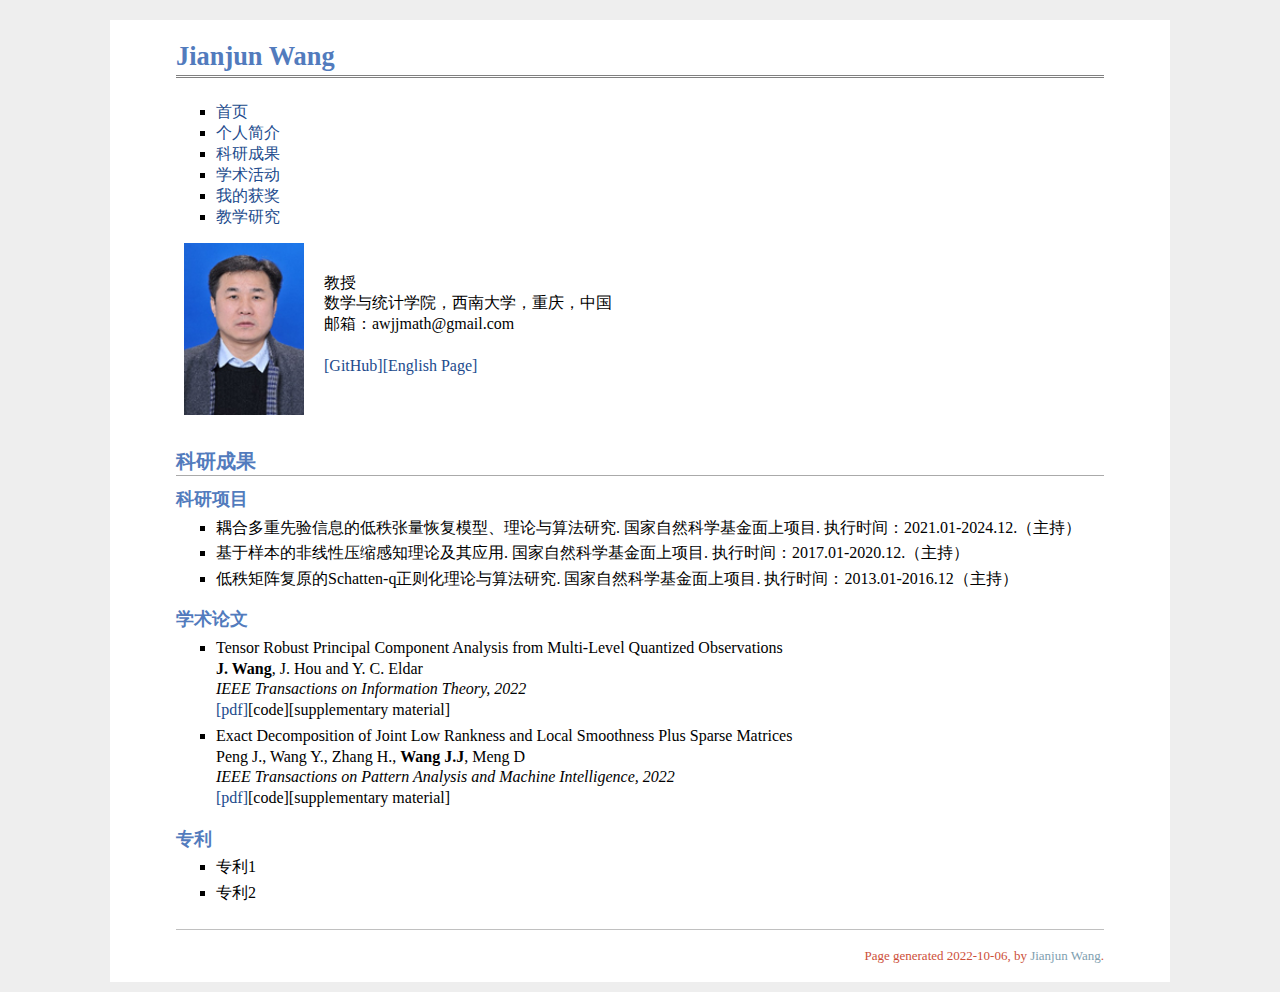
<file: researchachievement.html>
<!DOCTYPE html PUBLIC "-//W3C//DTD XHTML 1.1//EN"
  "http://www.w3.org/TR/xhtml11/DTD/xhtml11.dtd">
<html xmlns="http://www.w3.org/1999/xhtml" xml:lang="en">
<head>
  <meta name="generator" content="jemdoc, see http://jemdoc.jaboc.net/" />
  <meta http-equiv="Content-Type" content="text/html;charset=utf-8" />
  <link rel="stylesheet" href="jemdoc.css" type="text/css" />
  <title>Jianjun Wang</title>
</head>
  
<body>
  <div id="layout-content">
    <div id="toptitle">
      <h1>Jianjun Wang</h1>
    </div>
  

    <div class="nav">
      <ul>
        <li><a href="index.html">首页</a></li>
        <li><a href="personalprofile.html">个人简介</a>
        </li>
        <li><a href="researchachievement.html">科研成果</a>
        </li>
        <li><a href="academicactivities.html">学术活动</a>
        </li>
        <li><a href="awards.html">我的获奖</a>
        </li>
        <li><a href="teachingresearch.html">教学研究</a>
        </li>
       </ul>
    </div>



    <table class="imgtable">
      <tr>
        <td>
          <a href="https://wjjmath.github.io/"><img src="picture/wjj.png" alt="alt text" width="120px" /></a>&nbsp;
        </td>
        <td align="left">
          <p>
            教授 <br />
            数学与统计学院，西南大学，重庆，中国 <br />
            邮箱：awjjmath@gmail.com <br /><br />

            <a href="https://github.com/wjjmath">[GitHub]<a href="EnHome.html">[English Page]</a>
          </p>
        </td>
      </tr>
    </table>

    
    <h2 id="researchachievement">科研成果</h2>

    <h3>科研项目</h3>
    <ul>
      <li>
        <p>耦合多重先验信息的低秩张量恢复模型、理论与算法研究. 国家自然科学基金面上项目. 执行时间：2021.01-2024.12.（主持）</p>
      </li>
      <li>
        <p>基于样本的非线性压缩感知理论及其应用. 国家自然科学基金面上项目. 执行时间：2017.01-2020.12.（主持）</p>
      </li>
      <li>
        <p>低秩矩阵复原的Schatten-q正则化理论与算法研究. 国家自然科学基金面上项目. 执行时间：2013.01-2016.12（主持）</p>
      </li>
    </ul>
    <h3>学术论文</h3>
    <ul>
      <li>
        <p>
          Tensor Robust Principal Component Analysis from Multi-Level Quantized Observations<br />
          <b>J. Wang</b>, J. Hou and Y. C. Eldar <br />
          <i>IEEE Transactions on Information Theory, 2022</i> <br />
          <a href="pdf/Tensor_Robust_Principal_Component_Analysis_from_Multi-Level_Quantized_Observations.pdf">[pdf]</a>[code][supplementary material]
        </p>
      </li>
      <li>
        <p>
          Exact Decomposition of Joint Low Rankness and Local Smoothness Plus Sparse Matrices<br />
          Peng J., Wang Y., Zhang H., <b>Wang J.J</b>, Meng D <br />
          <i>IEEE Transactions on Pattern Analysis and Machine Intelligence, 2022</i> <br />
          <a href="pdf/Exact Decomposition of Joint Low Rankness and Local Smoothness Plus Sparse Matrices.pdf">[pdf]</a>[code][supplementary material]
        </p>
      </li>
    </ul>
    <h3>专利</h3>
    <ul>
      <li>
        <p>专利1</p>
      </li>
      <li>
        <p>专利2
        </p>
      </li>
    </ul>


    <div id="footer">
      <div id="footer-text">
        <br>Page generated 2022-10-06, by <a href="https://wjjmath.github.io/">Jianjun Wang</a>.
      </div>
    </div>
  </div>
  </body>
</html>
</file>
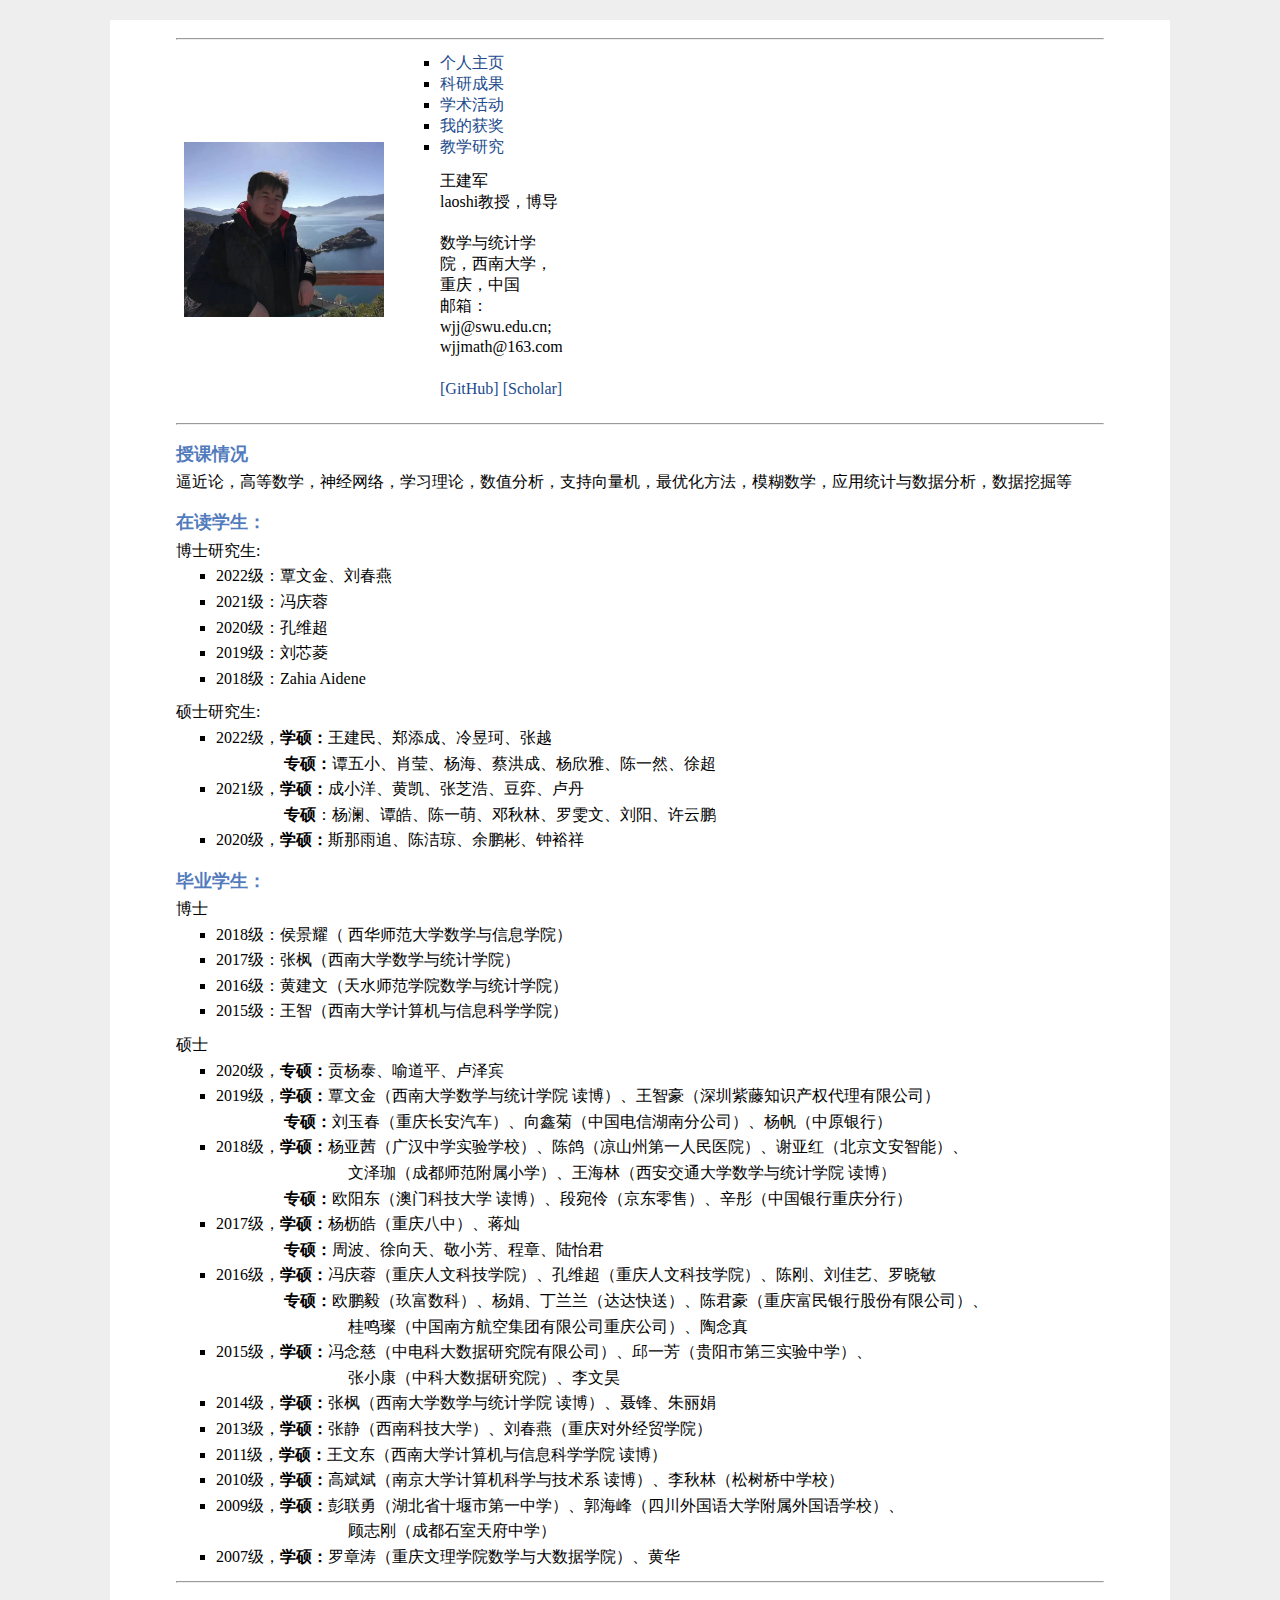
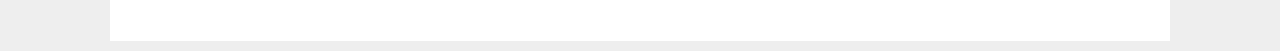
<file: teaching.html>
<!DOCTYPE html PUBLIC "-//W3C//DTD XHTML 1.1//EN"
  "http://www.w3.org/TR/xhtml11/DTD/xhtml11.dtd">
<html xmlns="http://www.w3.org/1999/xhtml" xml:lang="en">

	<head>
		<meta name="generator" content="jemdoc, see http://jemdoc.jaboc.net/" />
		<meta http-equiv="Content-Type" content="text/html;charset=utf-8" />
		<link rel="stylesheet" href="jemdoc.css" type="text/css" />
		<script src="js/include.js"></script>
		<title>王建军主页</title>
	</head>

	<body>
		<div id="layout-content">
			<include src="pageTitle.html"></include>

			<h3>授课情况</h3>
			<p>
				逼近论，高等数学，神经网络，学习理论，数值分析，支持向量机，最优化方法，模糊数学，应用统计与数据分析，数据挖掘等
			</p>

			<h3>在读学生：</h3>
			<p>博士研究生:</p>
			<ul>
				<li>
					<p>2022级：覃文金、刘春燕</p>
				</li>
				<li>
					<p>2021级：冯庆蓉</p>
				</li>
				<li>
					<p>2020级：孔维超</p>
				</li>
				<li>
					<p>2019级：刘芯菱</p>
				</li>
				<li>
					<p>2018级：Zahia Aidene</p>
				</li>
			</ul>
			<p>硕士研究生:</p>
			<ul>
				<li>
					<p>2022级，<b>学硕：</b>王建民、郑添成、冷昱珂、张越</p>
					<p>&emsp;&emsp;&emsp;&emsp; <b>专硕：</b>谭五小、肖莹、杨海、蔡洪成、杨欣雅、陈一然、徐超
					</p>
				</li>
				<li>
					<p>2021级，<b>学硕：</b>成小洋、黄凯、张芝浩、豆弈、卢丹</p>
					<p>&emsp;&emsp;&emsp;&emsp; <b>专硕</b>：杨澜、谭皓、陈一萌、邓秋林、罗雯文、刘阳、许云鹏</p>
				</li>
				<li>
					<p>2020级，<b>学硕：</b>斯那雨追、陈洁琼、余鹏彬、钟裕祥</p>
				</li>
			</ul>

			<h3>毕业学生：</h3>
			<p>博士</p>
			<ul>
				<li>
					<p>2018级：侯景耀（ 西华师范大学数学与信息学院）</p>
				</li>
				<li>
					<p>2017级：张枫（西南大学数学与统计学院）</p>
				</li>
				<li>
					<p>2016级：黄建文（天水师范学院数学与统计学院）</p>
				</li>
				<li>
					<p>2015级：王智（西南大学计算机与信息科学学院）</p>
				</li>
			</ul>

			<p>硕士</p>
			<ul>
				<li>
					<p>2020级，<b>专硕：</b>贡杨泰、喻道平、卢泽宾</p>
				</li>
				<li>
					<p>2019级，<b>学硕：</b>覃文金（西南大学数学与统计学院 读博）、王智豪（深圳紫藤知识产权代理有限公司）</p>
					<p>&emsp;&emsp;&emsp;&emsp; <b>专硕：</b>刘玉春（重庆长安汽车）、向鑫菊（中国电信湖南分公司）、杨帆（中原银行）
					</p>
				</li>
				<li>
					<p>2018级，<b>学硕：</b>杨亚茜（广汉中学实验学校）、陈鸽（凉山州第一人民医院）、谢亚红（北京文安智能）、</p>
					<p>&emsp;&emsp;&emsp;&emsp;&emsp;&emsp;&emsp;&emsp;  文泽珈（成都师范附属小学）、王海林（西安交通大学数学与统计学院 读博）</p>
					<p>&emsp;&emsp;&emsp;&emsp; <b>专硕：</b>欧阳东（澳门科技大学 读博）、段宛伶（京东零售）、辛彤（中国银行重庆分行）
					</p>
				</li>
				<li>
					<p>2017级，<b>学硕：</b>杨枥皓（重庆八中）、蒋灿</p>
					<p>&emsp;&emsp;&emsp;&emsp; <b>专硕：</b>周波、徐向天、敬小芳、程章、陆怡君</p>
				</li>
				<li>
					<p>2016级，<b>学硕：</b>冯庆蓉（重庆人文科技学院）、孔维超（重庆人文科技学院）、陈刚、刘佳艺、罗晓敏</p>
					<p>&emsp;&emsp;&emsp;&emsp; <b>专硕：</b>欧鹏毅（玖富数科）、杨娟、丁兰兰（达达快送）、陈君豪（重庆富民银行股份有限公司）、</p>
					<p>&emsp;&emsp;&emsp;&emsp;&emsp;&emsp;&emsp;&emsp;  桂鸣璨（中国南方航空集团有限公司重庆公司）、陶念真</p>
				</li>
				<li>
					<p>2015级，<b>学硕：</b>冯念慈（中电科大数据研究院有限公司）、邱一芳（贵阳市第三实验中学）、</p>
					<p>&emsp;&emsp;&emsp;&emsp;&emsp;&emsp;&emsp;&emsp;  张小康（中科大数据研究院）、李文昊</p>
				</li>
				<li>
					<p>2014级，<b>学硕：</b>张枫（西南大学数学与统计学院 读博）、聂锋、朱丽娟</p>
				</li>
				<li>
					<p>2013级，<b>学硕：</b>张静（西南科技大学）、刘春燕（重庆对外经贸学院）</p>
				</li>
				<li>
					<p>2011级，<b>学硕：</b>王文东（西南大学计算机与信息科学学院 读博）</p>
				</li>
				<li>
					<p>2010级，<b>学硕：</b>高斌斌（南京大学计算机科学与技术系 读博）、李秋林（松树桥中学校）</p>
				</li>
				<li>
					<p>2009级，<b>学硕：</b>彭联勇（湖北省十堰市第一中学）、郭海峰（四川外国语大学附属外国语学校）、</p>
					<p>&emsp;&emsp;&emsp;&emsp;&emsp;&emsp;&emsp;&emsp;  顾志刚（成都石室天府中学）</p>
				</li>
				<li>
					<p>2007级，<b>学硕：</b>罗章涛（重庆文理学院数学与大数据学院）、黄华</p>
				</li>
			</ul>

			<hr/>
		</div>
	</body>

</html>
</file>
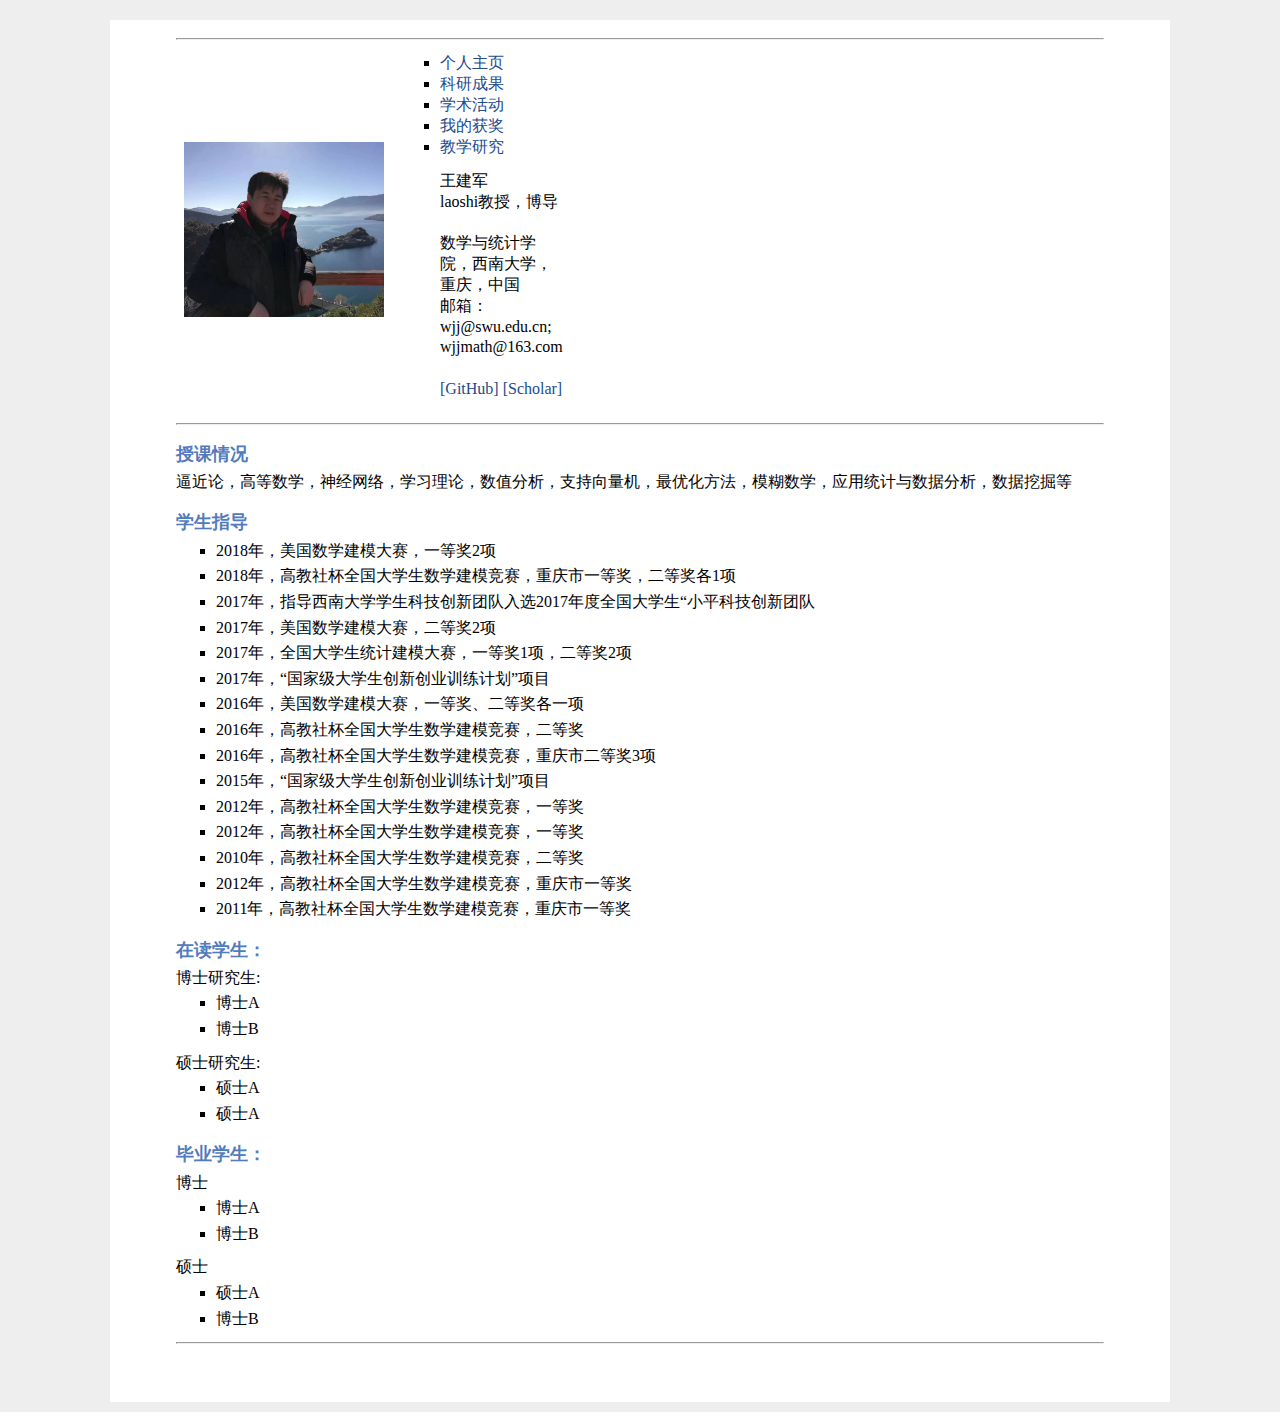
<file: teachingresearch.html>
<!DOCTYPE html PUBLIC "-//W3C//DTD XHTML 1.1//EN"
  "http://www.w3.org/TR/xhtml11/DTD/xhtml11.dtd">
<html xmlns="http://www.w3.org/1999/xhtml" xml:lang="en">

	<head>
		<meta name="generator" content="jemdoc, see http://jemdoc.jaboc.net/" />
		<meta http-equiv="Content-Type" content="text/html;charset=utf-8" />
		<link rel="stylesheet" href="jemdoc.css" type="text/css" />
		<script src="js/include.js"></script>
		<title>Jianjun Wang</title>
	</head>

	<body>
		<div id="layout-content">
			<include src="pageTitle.html"></include>

			<h3>授课情况</h3>
			<p>
				逼近论，高等数学，神经网络，学习理论，数值分析，支持向量机，最优化方法，模糊数学，应用统计与数据分析，数据挖掘等
			</p>

			<h3>学生指导</h3>
			<ul>
				<li>
					<p>2018年，美国数学建模大赛，一等奖2项</p>
				</li>
				<li>
					<p>2018年，高教社杯全国大学生数学建模竞赛，重庆市一等奖，二等奖各1项</p>
				</li>
				<li>
					<p>2017年，指导西南大学学生科技创新团队入选2017年度全国大学生“小平科技创新团队</p>
				</li>

				<li>
					<p>2017年，美国数学建模大赛，二等奖2项</p>
				</li>
				<li>
					<p>2017年，全国大学生统计建模大赛，一等奖1项，二等奖2项</p>
				</li>
				<li>
					<p>2017年，“国家级大学生创新创业训练计划”项目</p>
				</li>
				<li>
					<p>2016年，美国数学建模大赛，一等奖、二等奖各一项</p>
				</li>
				<li>
					<p>2016年，高教社杯全国大学生数学建模竞赛，二等奖</p>
				</li>
				<li>
					<p>2016年，高教社杯全国大学生数学建模竞赛，重庆市二等奖3项</p>
				</li>
				<li>
					<p>2015年，“国家级大学生创新创业训练计划”项目</p>
				</li>
				<li>
					<p>2012年，高教社杯全国大学生数学建模竞赛，一等奖</p>
				</li>
				<li>
					<p>2012年，高教社杯全国大学生数学建模竞赛，一等奖</p>
				</li>
				<li>
					<p>2010年，高教社杯全国大学生数学建模竞赛，二等奖</p>
				</li>
				<li>
					<p>2012年，高教社杯全国大学生数学建模竞赛，重庆市一等奖</p>
				</li>
				<li>
					<p>2011年，高教社杯全国大学生数学建模竞赛，重庆市一等奖</p>
				</li>

			</ul>

			<h3>在读学生：</h3>
			<p>博士研究生:</p>
			<ul>
				<li>
					<p>博士A</p>
				</li>
				<li>
					<p>博士B</p>
				</li>
			</ul>
			<p>硕士研究生:</p>
			<ul>
				<li>
					<p>硕士A</p>
				</li>
				<li>
					<p>硕士A</p>
				</li>
			</ul>

			<h3>毕业学生：</h3>
			<p>博士</p>
			<ul>
				<li>
					<p>博士A</p>
				</li>
				<li>
					<p>博士B</p>
				</li>
			</ul>
			<p>硕士</p>
			<ul>
				<li>
					<p>硕士A</p>
				</li>
				<li>
					<p>博士B</p>
				</li>
			</ul>

			<hr/>
		</div>
	</body>

</html>
</file>
<file: jemdoc.css>
table#tlayout {
    border: none;
    border-collapse: separate;
    background: white;
}
html {
  background-color: #eeeeee;
}

body {
  font-family: Georgia, serif;
  color: #000;
  background-color: #ffffff;
  text-align:left; /* for IE */
  margin-top: 20px;
  margin-bottom: 10px;
  margin-left: auto;
  margin-right: auto;
  padding-left:  50px;
  padding-right: 50px;
  padding-top: 10px;
  padding-bottom: 50px;
  max-width: 960px;
  min-width: 600px;
}

#layout-menu {
	background: #f6f6f6;
	border: 1px solid #dddddd;
	padding-top: 0.5em;
	padding-left: 8px;
	padding-right: 8px;
	font-size: 1.0em;
	width: auto;
	white-space: nowrap;
    text-align: left;
    vertical-align: top;
}

#layout-menu td {
	background: #f4f4f4;
    vertical-align: top;
}

#layout-content {
	padding-top: 0.0em;
	padding-left: 1.0em;
	padding-right: 1.0em;
    border: none;
    background: white;
    text-align: left;
    vertical-align: top;
}

#layout-menu a {
	line-height: 1.5em;
	margin-left: 0.5em;
}


tt {
    background: #ffffdd;
}

pre, tt {
	font-size: 90%;
	font-family: monaco, monospace;
}

a, a > tt {
	color: #224b8d;
	text-decoration: none;
}

a:hover {
	border-bottom: 1px gray dotted;
}

#layout-menu a.current:link, #layout-menu a.current:visited {
	color: #022b6d;
	border-bottom: 1px gray solid;
}
#layout-menu a:link, #layout-menu a:visited, #layout-menu a:hover {
	color: #527bbd;
	text-decoration: none;
}
#layout-menu a:hover {
	text-decoration: none;
}

div.menu-category {
	border-bottom: 1px solid gray;
	margin-top: 0.8em;
	padding-top: 0.2em;
	padding-bottom: 0.1em;
	font-weight: bold;
}

div.menu-item {
	padding-left: 16px;
	text-indent: -16px;
}

div#toptitle {
	padding-bottom: 0.2em;
	margin-bottom: 1.5em;
	border-bottom: 3px double gray;
}

/* Reduce space if we begin the page with a title. */
div#toptitle + h2, div#toptitle + h3 {
	margin-top: -0.7em;
}

div#subtitle {
	margin-top: 0.0em;
	margin-bottom: 0.0em;
	padding-top: 0em;
	padding-bottom: 0.1em;
}

em {
	font-style: italic;
}

strong {
	font-weight: bold;
}


h1, h2, h3 {
	color: #527bbd;
	margin-top: 0.7em;
	margin-bottom: 0.3em;
	padding-bottom: 0.2em;
	line-height: 1.0;
	padding-top: 0.5em;
	border-bottom: 1px solid #aaaaaa;
}

h1 {
	font-size: 165%;
}

h2 {
	padding-top: 0.8em;
	font-size: 125%;
}

h2 + h3 {
    padding-top: 0.2em;
}

h3 {
	font-size: 110%;
	border-bottom: none;
}

p {
	margin-top: 0.0em;
	margin-bottom: 0.8em;
	padding: 0;
	line-height: 1.3;
}

pre {
	padding: 0;
	margin: 0;
}

div#footer {
	font-size: small;
	border-top: 1px solid #c0c0c0;
	padding-top: 0.1em;
	margin-top: 2.0em;
	color: #CD4F39;
}

div#footer a {
	color: #80a0b0;
}

div#footer-text {
	float: right;
	padding-bottom: 8px;
}

ul, ol, dl {
	margin-top: 0.2em;
	padding-top: 0;
	margin-bottom: 0.8em;
}

dt {
	margin-top: 0.5em;
	margin-bottom: 0;
}

dl {
	margin-left: 20px;
}

dd {
	color: #222222;
}

dd > *:first-child {
	margin-top: 0;
}

ul {
	list-style-position: outside;
	list-style-type: square;
}

p + ul, p + ol {
	margin-top: -0.5em;
}

li ul, li ol {
	margin-top: -0.3em;
}

ol {
	list-style-position: outside;
	list-style-type: decimal;
}

li p, dd p {
	margin-bottom: 0.3em;
}


ol ol {
	list-style-type: lower-alpha;
}

ol ol ol {
	list-style-type: lower-roman;
}

p + div.codeblock {
	margin-top: -0.6em;
}

div.codeblock, div.infoblock {
	margin-right: 0%;
	margin-top: 1.2em;
	margin-bottom: 1.3em;
}

div.blocktitle {
	font-weight: bold;
	color: #cd7b62;
	margin-top: 1.2em;
	margin-bottom: 0.1em;
}

div.blockcontent {
	border: 1px solid silver;
	padding: 0.3em 0.5em;
}

div.infoblock > div.blockcontent {
	background: #ffffee;
}

div.blockcontent p + ul, div.blockcontent p + ol {
	margin-top: 0.4em;
}

div.infoblock p {
	margin-bottom: 0em;
}

div.infoblock li p, div.infoblock dd p {
	margin-bottom: 0.5em;
}

div.infoblock p + p {
	margin-top: 0.8em;
}

div.codeblock > div.blockcontent {
	background: #f6f6f6;
}

span.pycommand {
	color: #000070;
}

span.statement {
	color: #008800;
}
span.builtin {
	color: #000088;
}
span.special {
	color: #990000;
}
span.operator {
	color: #880000;
}
span.error {
	color: #aa0000;
}
span.comment, span.comment > *, span.string, span.string > * {
	color: #606060;
}

@media print {
	#layout-menu { display: none; }
}

#fwtitle {
	margin: 2px;
}

#fwtitle #toptitle {
	padding-left: 0.5em;
	margin-bottom: 0.5em;
}

#layout-content h1:first-child, #layout-content h2:first-child, #layout-content h3:first-child {
	margin-top: -0.7em;
}

div#toptitle h1, #layout-content div#toptitle h1 {
	margin-bottom: 0.0em;
	padding-bottom: 0.1em;
	padding-top: 0;
	margin-top: 0.5em;
	border-bottom: none;
}

img.eq {
	padding: 0;
	padding-left: 0.1em;
	padding-right: 0.1em;
	margin: 0;
}

img.eqwl {
	padding-left: 2em;
	padding-top: 0.6em;
	padding-bottom: 0.2em;
	margin: 0;
}

table {
    border: 2px solid black;
    border-collapse: collapse;
}

td {
    padding: 2px;
    padding-left: 0.5em;
    padding-right: 0.5em;
    text-align: center;
    border: 1px solid gray;
}

table + table {
    margin-top: 1em;
}

tr.heading {
    font-weight: bold;
    border-bottom: 2px solid black;
}

img {
    border: none;
}

table.imgtable, table.imgtable td {
    border: none;
    text-align: left;
}
</file>
